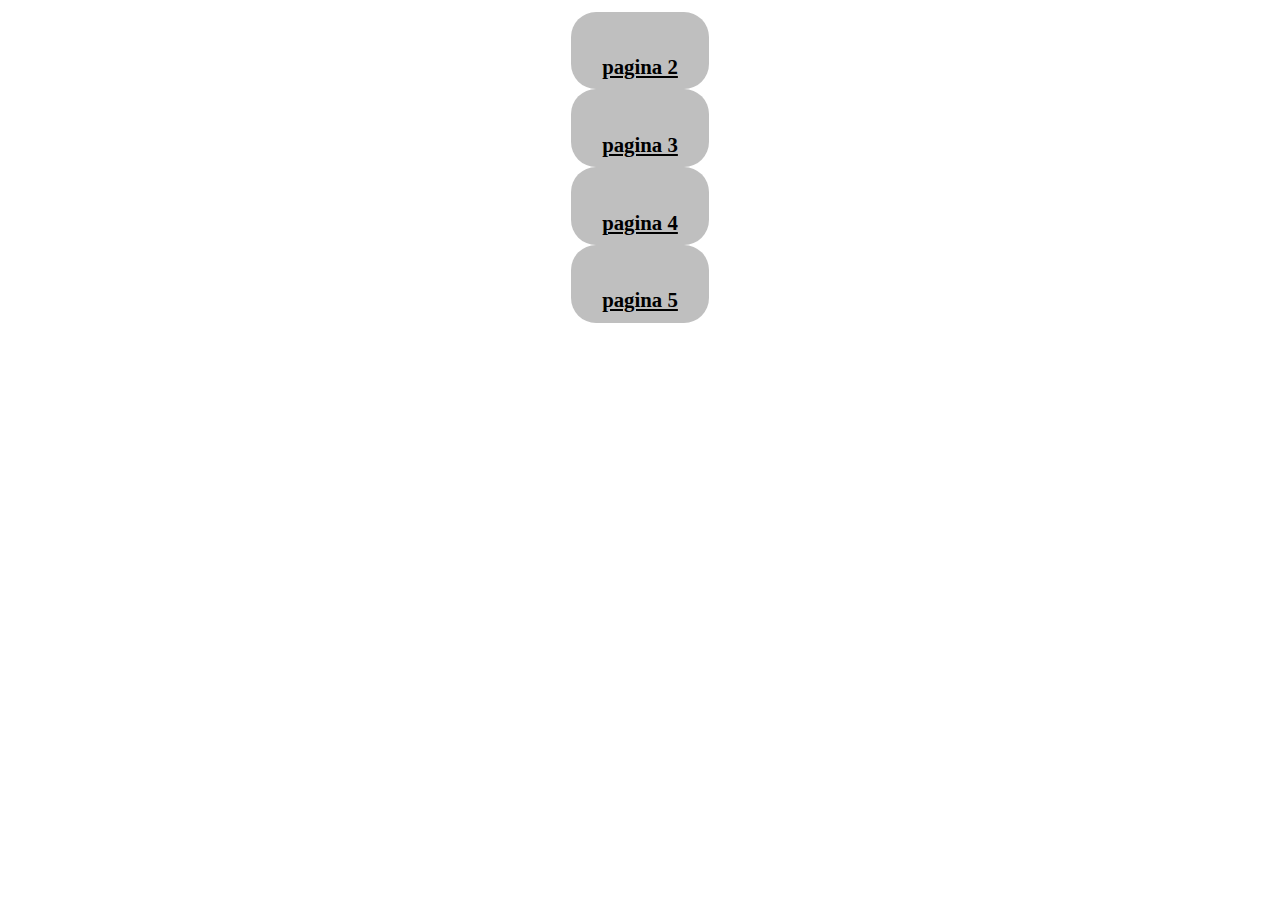
<file: projeto/index.html>
<!DOCTYPE html>
<html lang="pt-br">
<head>
    <link rel="stylesheet" href="css/estilo.css">
    <meta charset="UTF-8">
    <meta http-equiv="X-UA-Compatible" content="IE=edge">
    <meta name="viewport" content="width=device-width, initial-scale=1.0">
    <title>Document</title>
</head>
<body>
<div class="menu">
    <div class="itens_menu">

    <div class="botao">    
        <p> <a href="pagina2.html"> pagina 2 </a></p>     
    </div>

    <div class="botao">
        <p> <a href="pagina3.html"> pagina 3 </a></p>
    </div>

    <div class="botao">
    <p> <a href="pagina4.html"> pagina 4</a></p>
    </div>

    <div class="botao">
    <p> <a href="pagina5.html"> pagina 5 </a></p>
    </div>
</div>

</div>
</body>
</html>
</file>
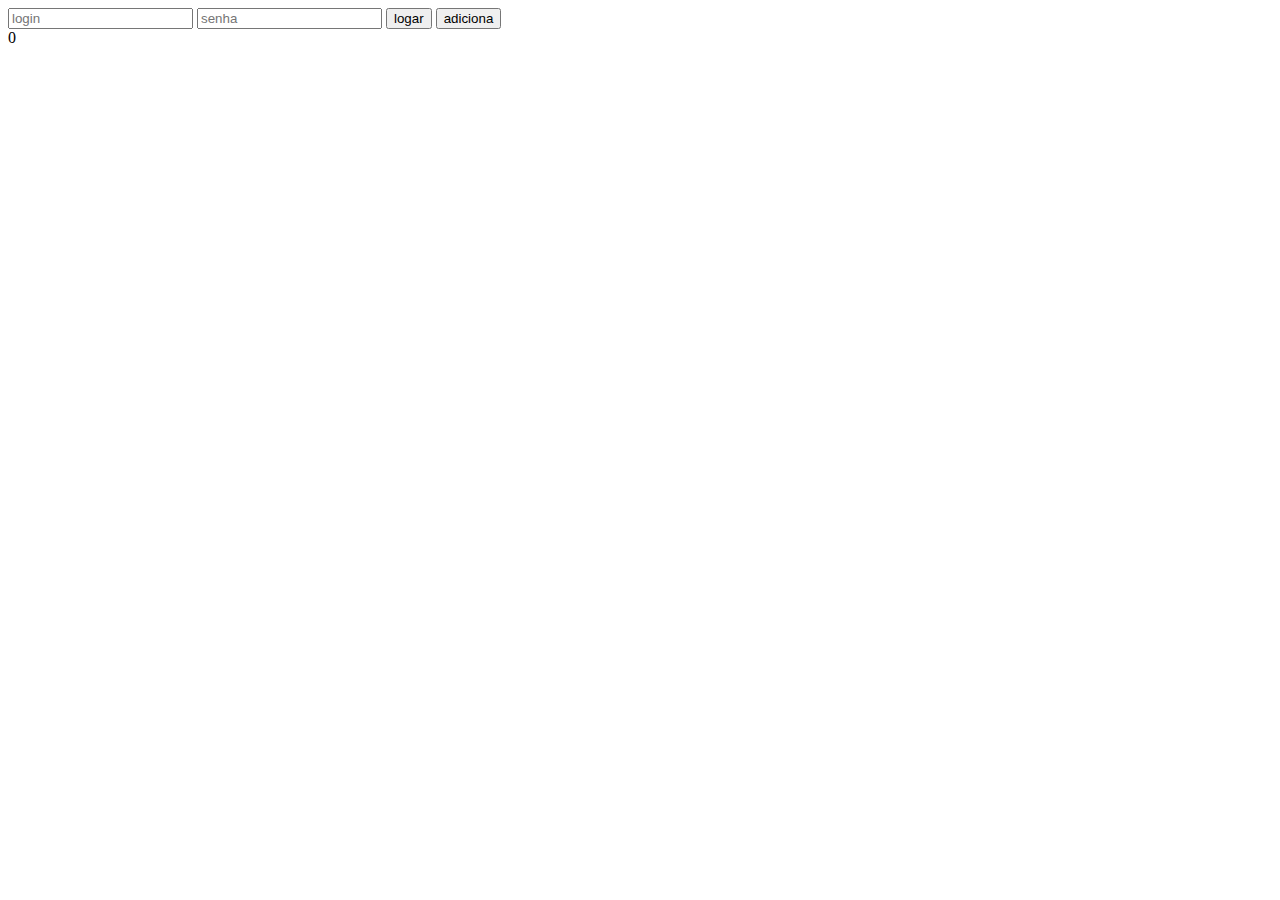
<file: BD/teste.html>
<!DOCTYPE html>
<html lang="en">
<head>
    <meta charset="UTF-8">
    <meta http-equiv="X-UA-Compatible" content="IE=edge">
    <meta name="viewport" content="width=device-width, initial-scale=1.0">
    <script src="teste.js"></script>
    <title>Document</title>
</head>
<body>
    <form >
        <input type="text" id="nome" placeholder="login">
        <input type="password" id="senha" placeholder="senha">
        <button type='submit'onclick="login()" >logar</button>
        <button type='submit'onclick="local()" >adiciona</button>
    </form>
    <div id="demo"></div>
    0
</body>
</html>
</file>
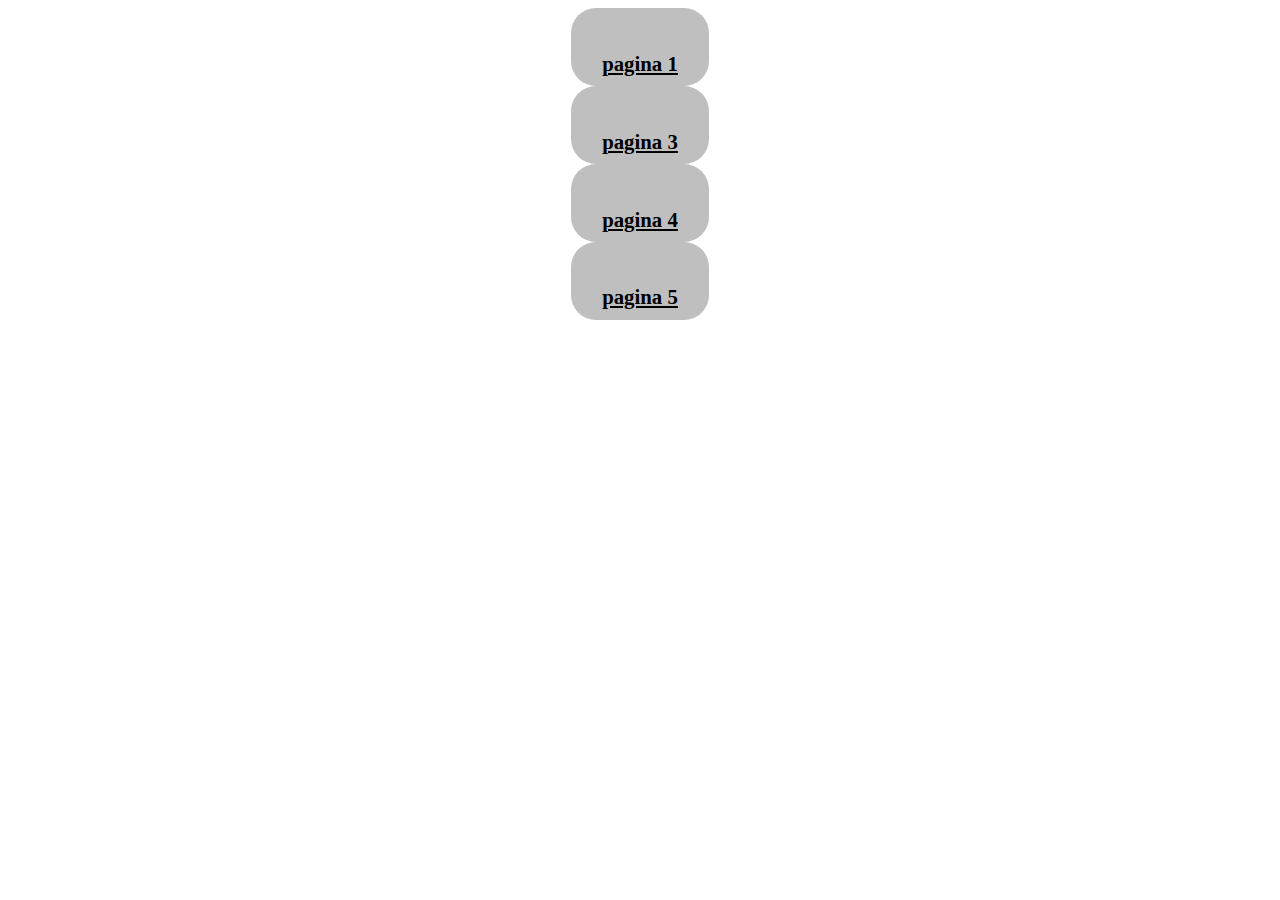
<file: projeto/pagina2.html>
<!DOCTYPE html>
<html lang="en">
<head>
    
    <link rel="stylesheet" href="css/estilo.css">
    <meta charset="UTF-8">
    <meta http-equiv="X-UA-Compatible" content="IE=edge">
    <meta name="viewport" content="width=device-width, initial-scale=1.0">
    <title>Document</title>
</head>
<body>
    <div class="botao">    
        <p> <a href="index.html"> pagina 1 </a></p>     
    </div>

    <div class="botao">
        <p> <a href="pagina3.html"> pagina 3 </a></p>
    </div>

    <div class="botao">
    <p> <a href="pagina4.html"> pagina 4 </a></p>
    </div>

    <div class="botao">
    <p> <a href="pagina5.html"> pagina 5 </a></p>
    </div>
    
</body>
</html>
</file>
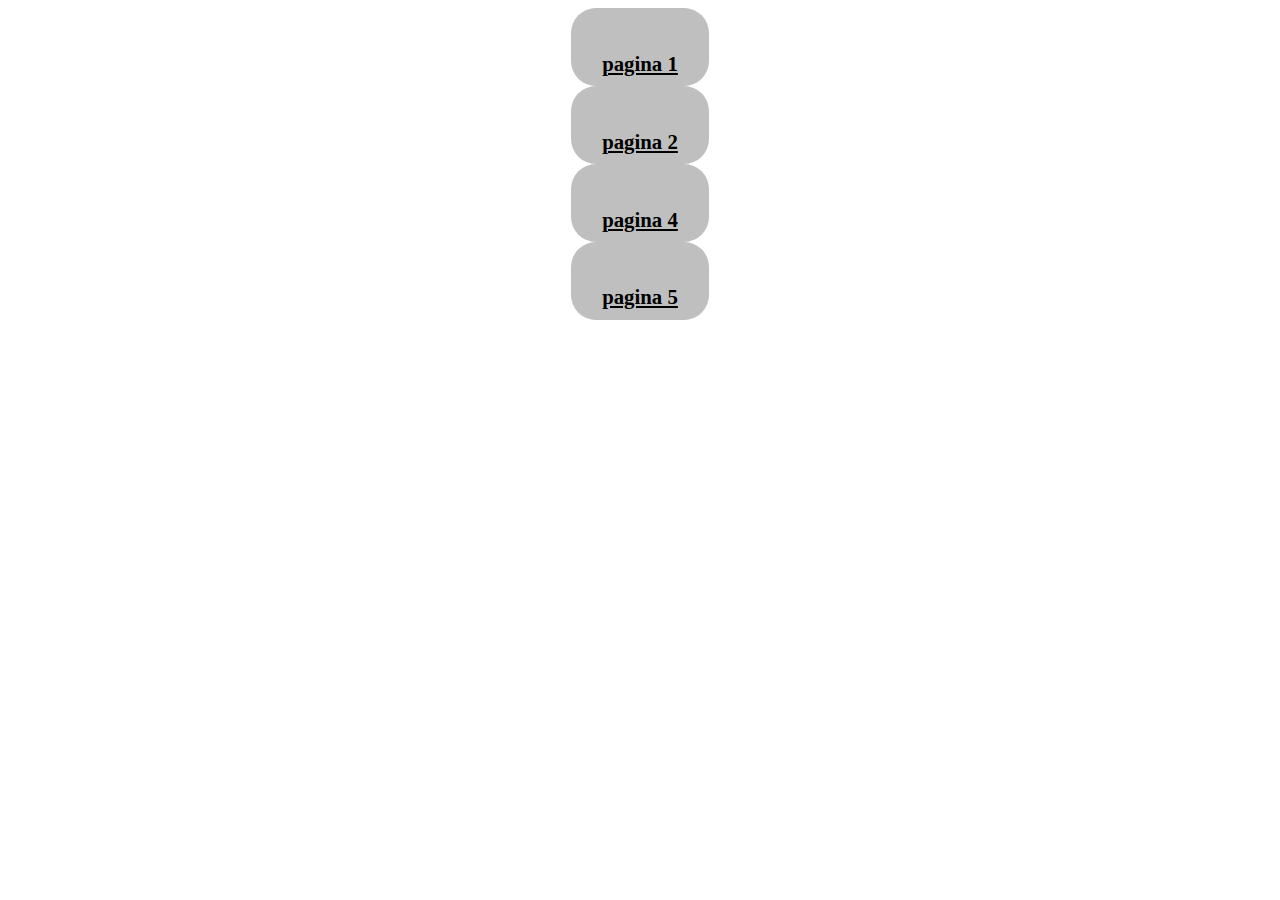
<file: projeto/pagina3.html>
<!DOCTYPE html>
<html lang="en">
<head>
    <link rel="stylesheet" href="css/estilo.css">
    <meta charset="UTF-8">
    <meta http-equiv="X-UA-Compatible" content="IE=edge">
    <meta name="viewport" content="width=device-width, initial-scale=1.0">
    <title>Document</title>
</head>
<body>
    <div class="botao">    
        <p> <a href="index.html"> pagina 1 </a></p>     
    </div>

    <div class="botao">
        <p> <a href="pagina2.html"> pagina 2 </a></p>
    </div>

    <div class="botao">
    <p> <a href="pagina4.html"> pagina 4 </a></p>
    </div>

    <div class="botao">
    <p> <a href="pagina5.html"> pagina 5 </a></p>
    </div>
</body>
</html>
</file>
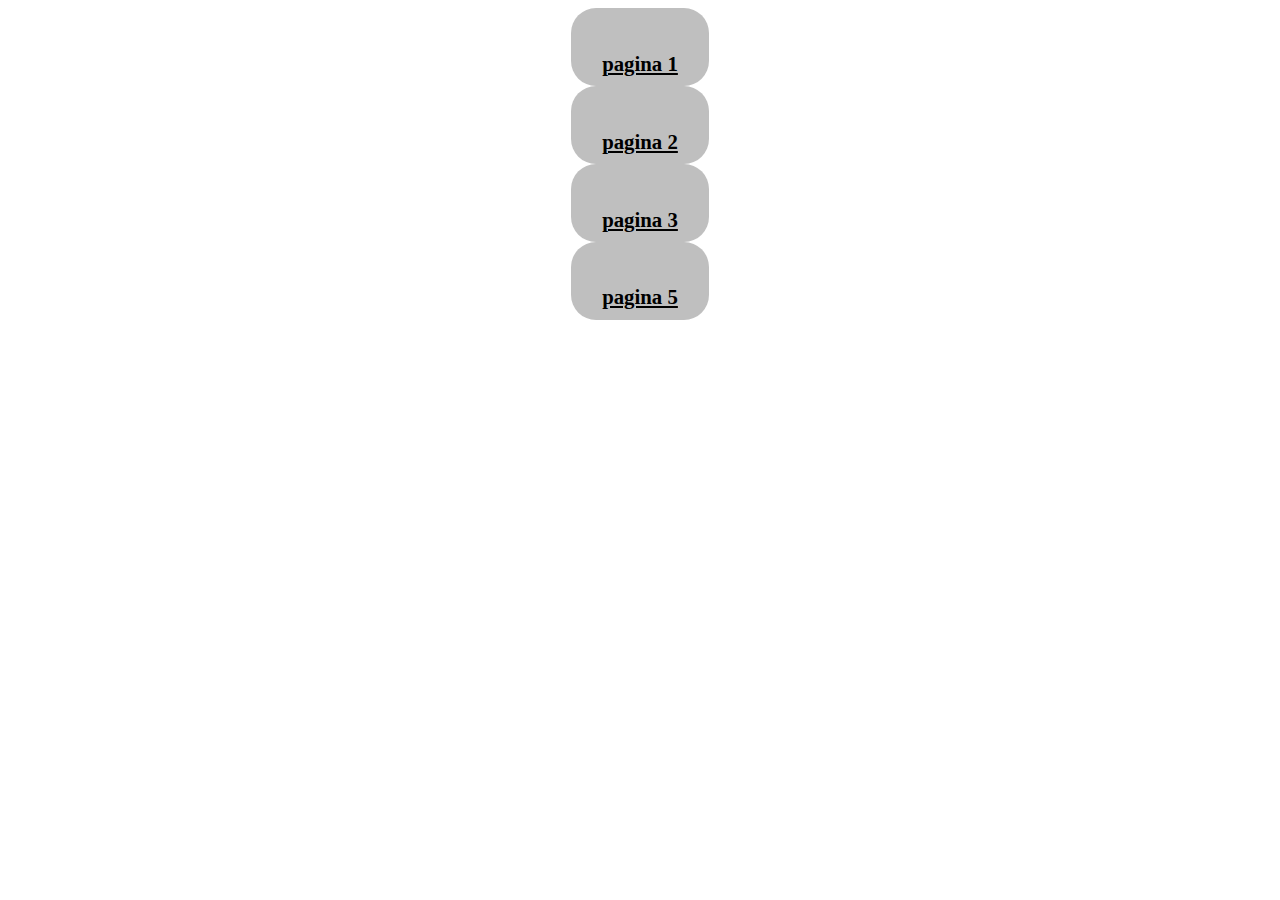
<file: projeto/pagina4.html>
<!DOCTYPE html>
<html lang="en">
<head>
    <link rel="stylesheet" href="css/estilo.css">
    <meta charset="UTF-8">
    <meta http-equiv="X-UA-Compatible" content="IE=edge">
    <meta name="viewport" content="width=device-width, initial-scale=1.0">
    <title>Document</title>
</head>
<body>
    <div class="botao">    
        <p> <a href="index.html"> pagina 1 </a></p>     
    </div>

    <div class="botao">
        <p> <a href="pagina2.html"> pagina 2 </a></p>
    </div>

    <div class="botao">
    <p> <a href="pagina3.html"> pagina 3 </a></p>
    </div>

    <div class="botao">
    <p> <a href="pagina5.html"> pagina 5 </a></p>
    </div>
    
</body>
</html>
</file>
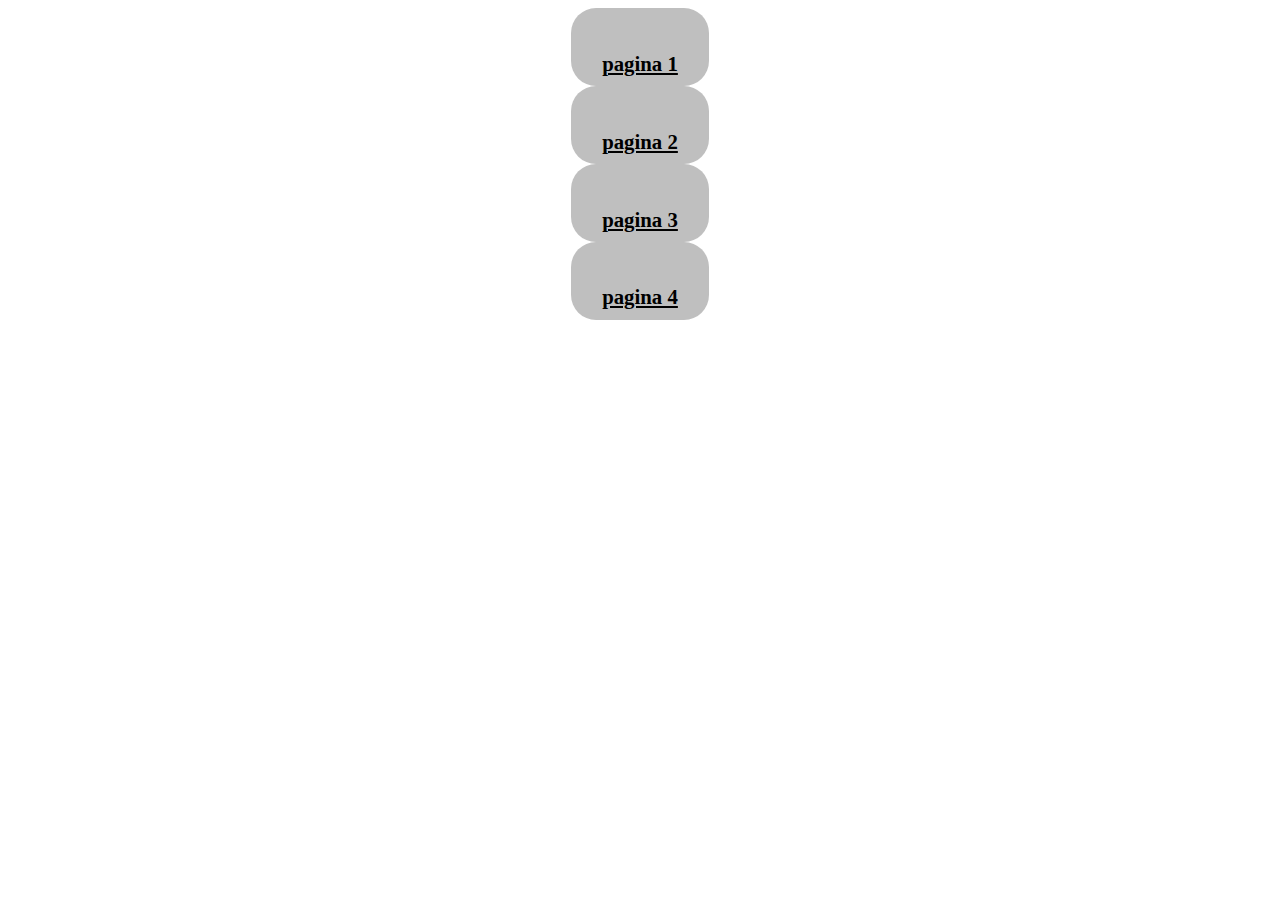
<file: projeto/pagina5.html>
<!DOCTYPE html>
<html lang="en">
<head>
    <link rel="stylesheet" href="css/estilo.css">
    <meta charset="UTF-8">
    <meta http-equiv="X-UA-Compatible" content="IE=edge">
    <meta name="viewport" content="width=device-width, initial-scale=1.0">
    <title>Document</title>
</head>
<body>
    <div class="botao">    
        <p> <a href="index.html"> pagina 1 </a></p>     
    </div>

    <div class="botao">
        <p> <a href="pagina2.html"> pagina 2 </a></p>
    </div>

    <div class="botao">
    <p> <a href="pagina3.html"> pagina 3 </a></p>
    </div>

    <div class="botao">
    <p> <a href="pagina4.html"> pagina 4 </a></p>
    </div>
    
    
</body>
</html>
</file>
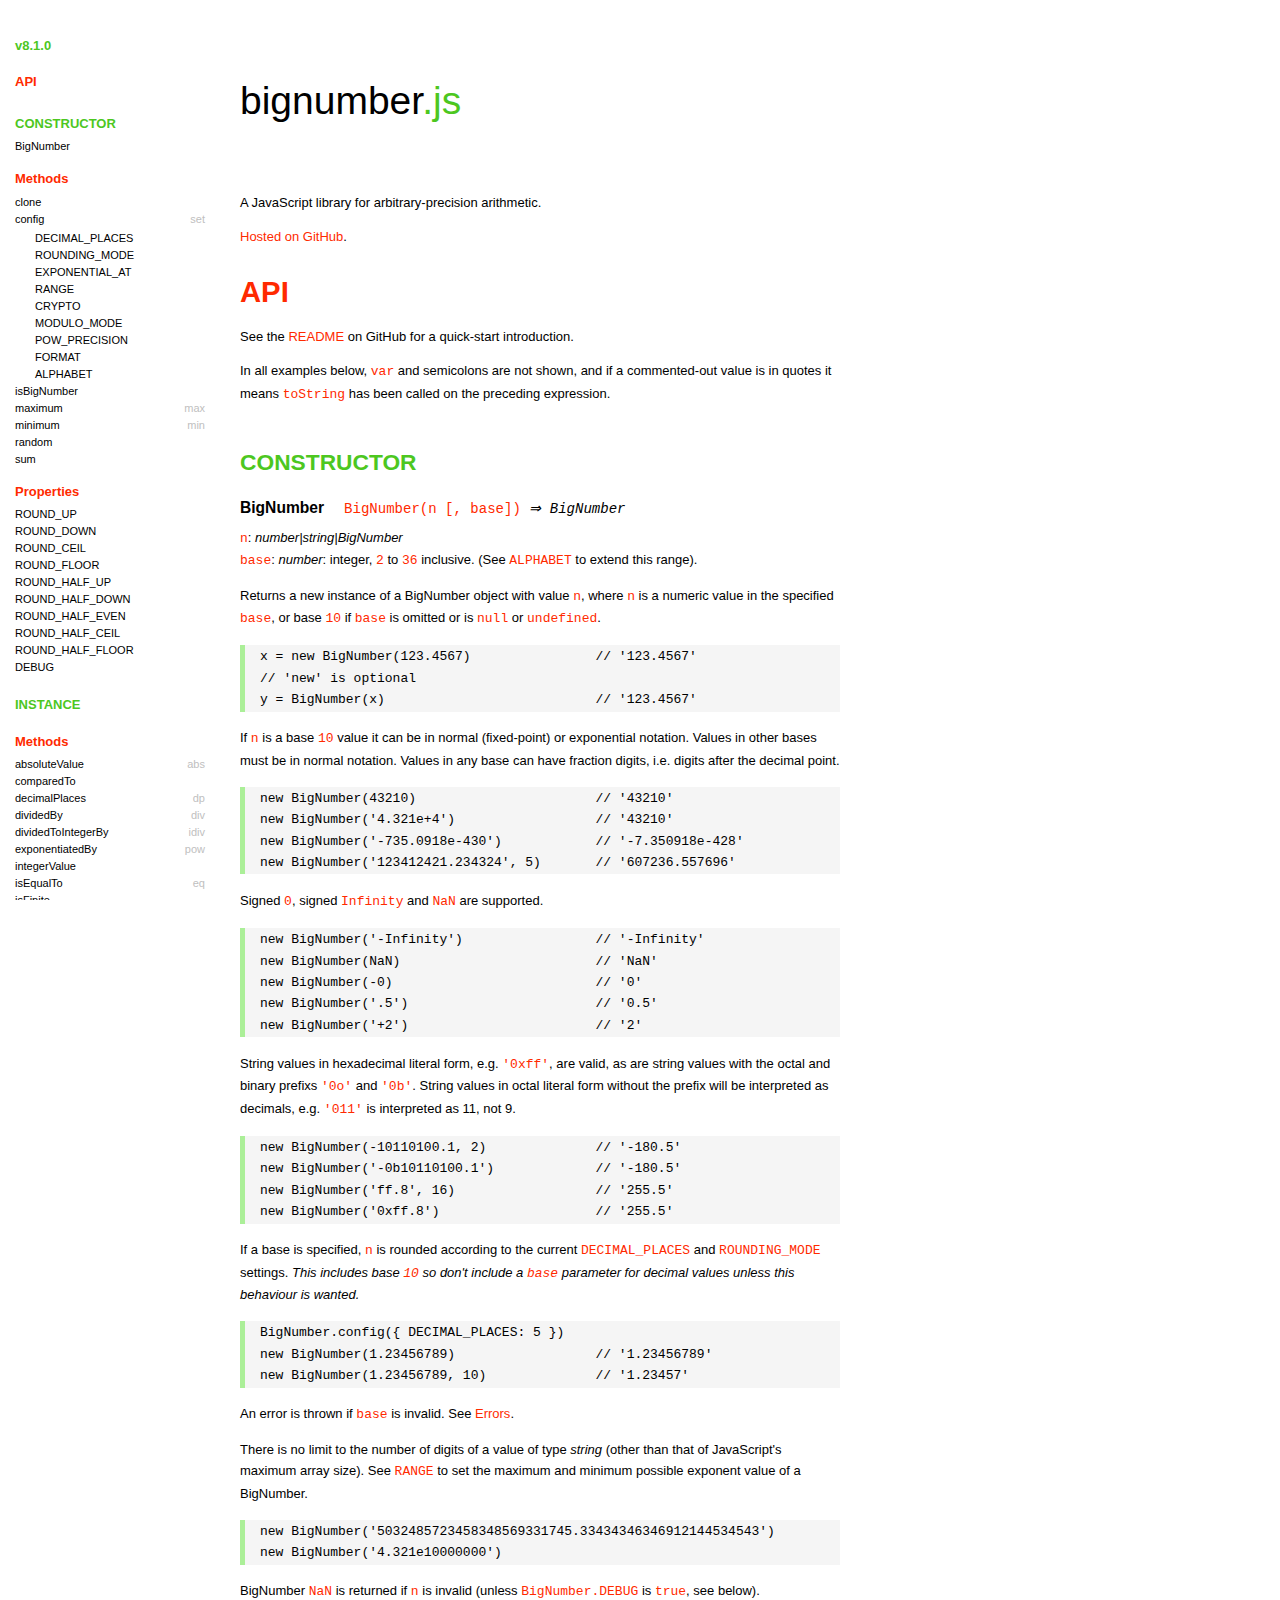
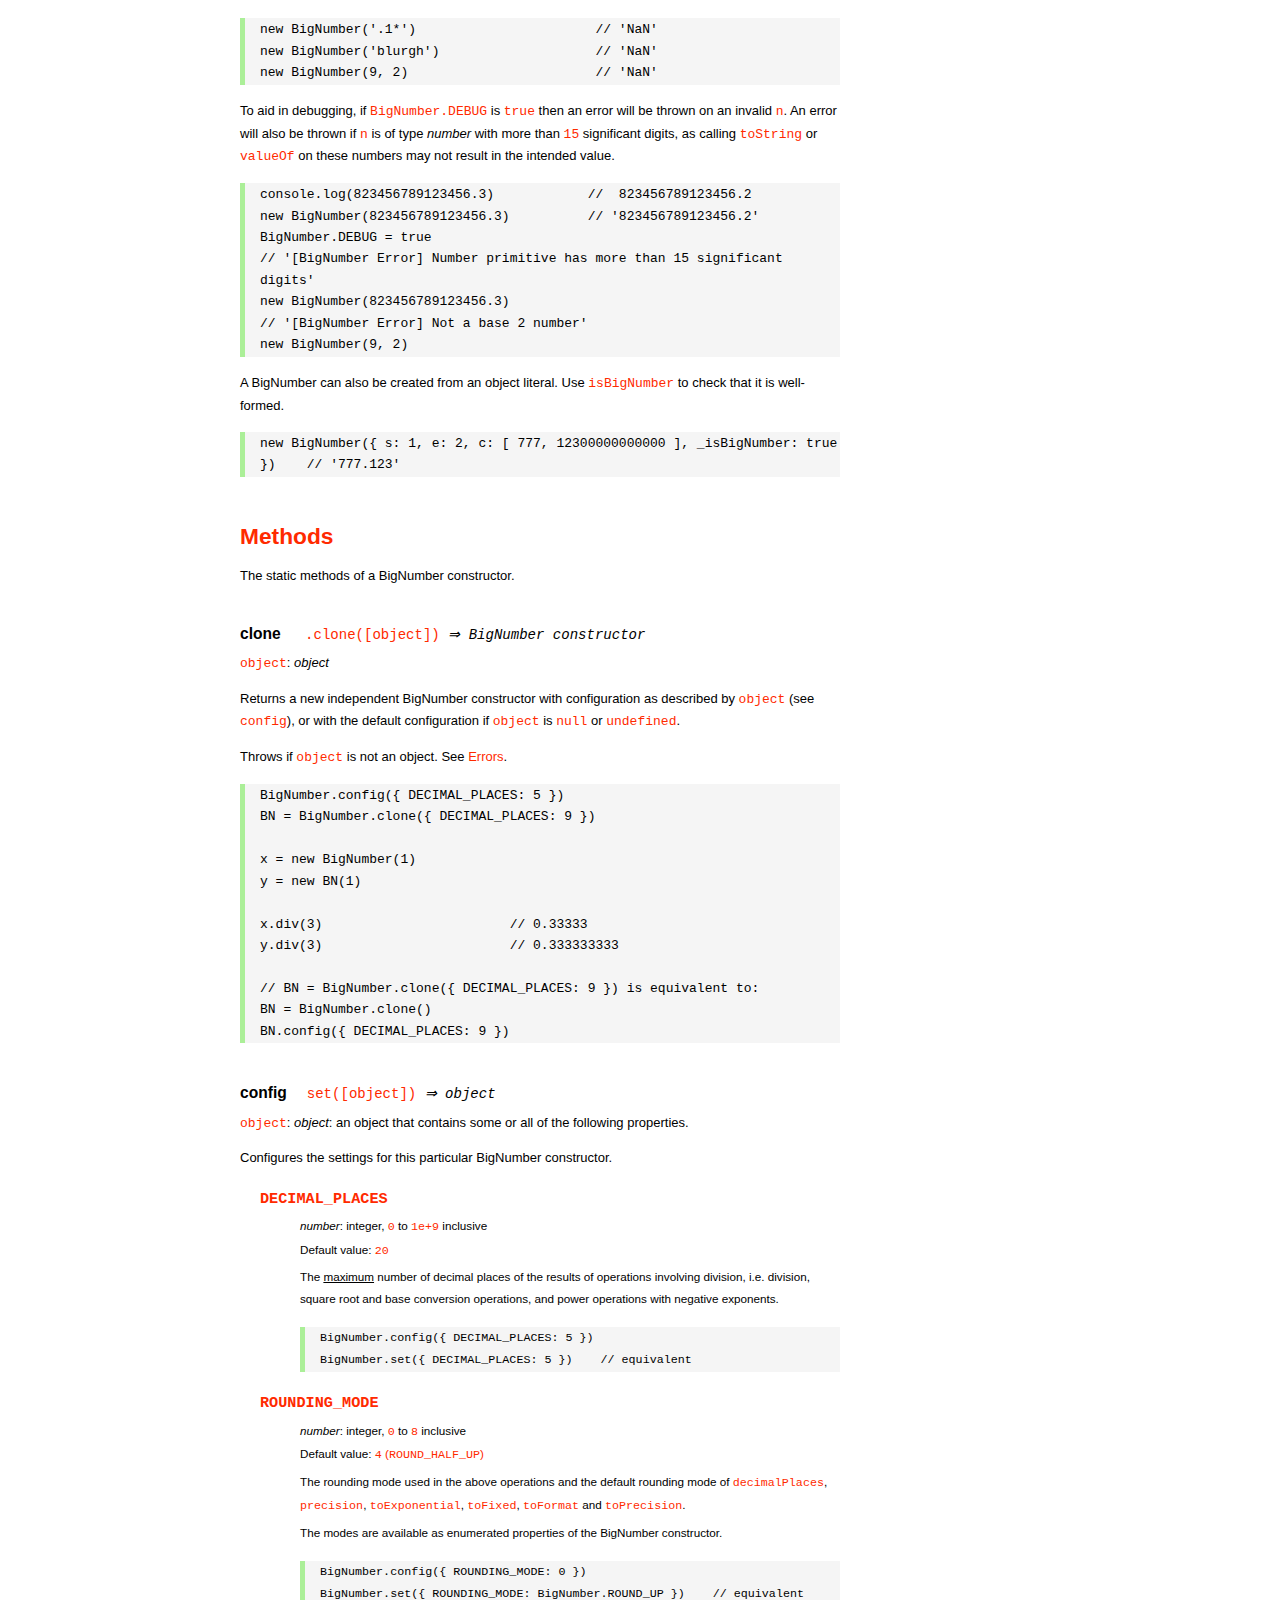
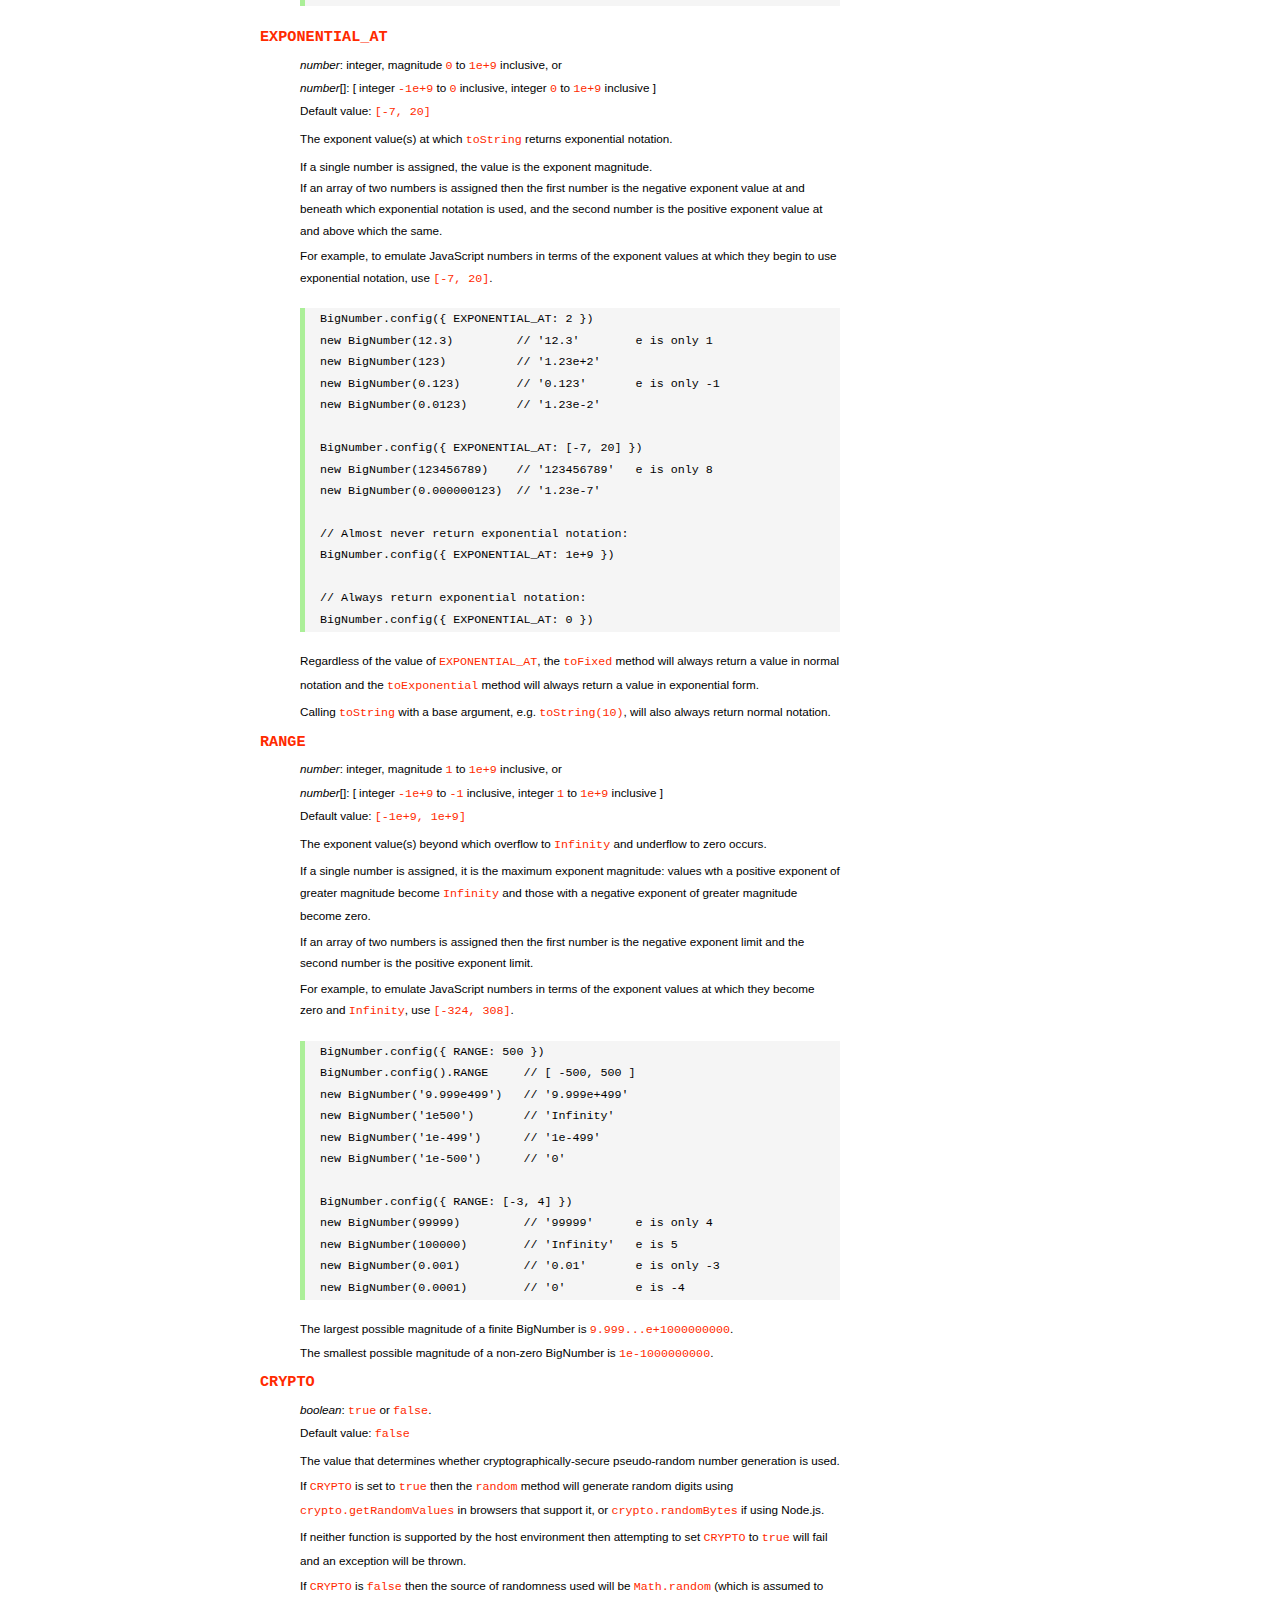
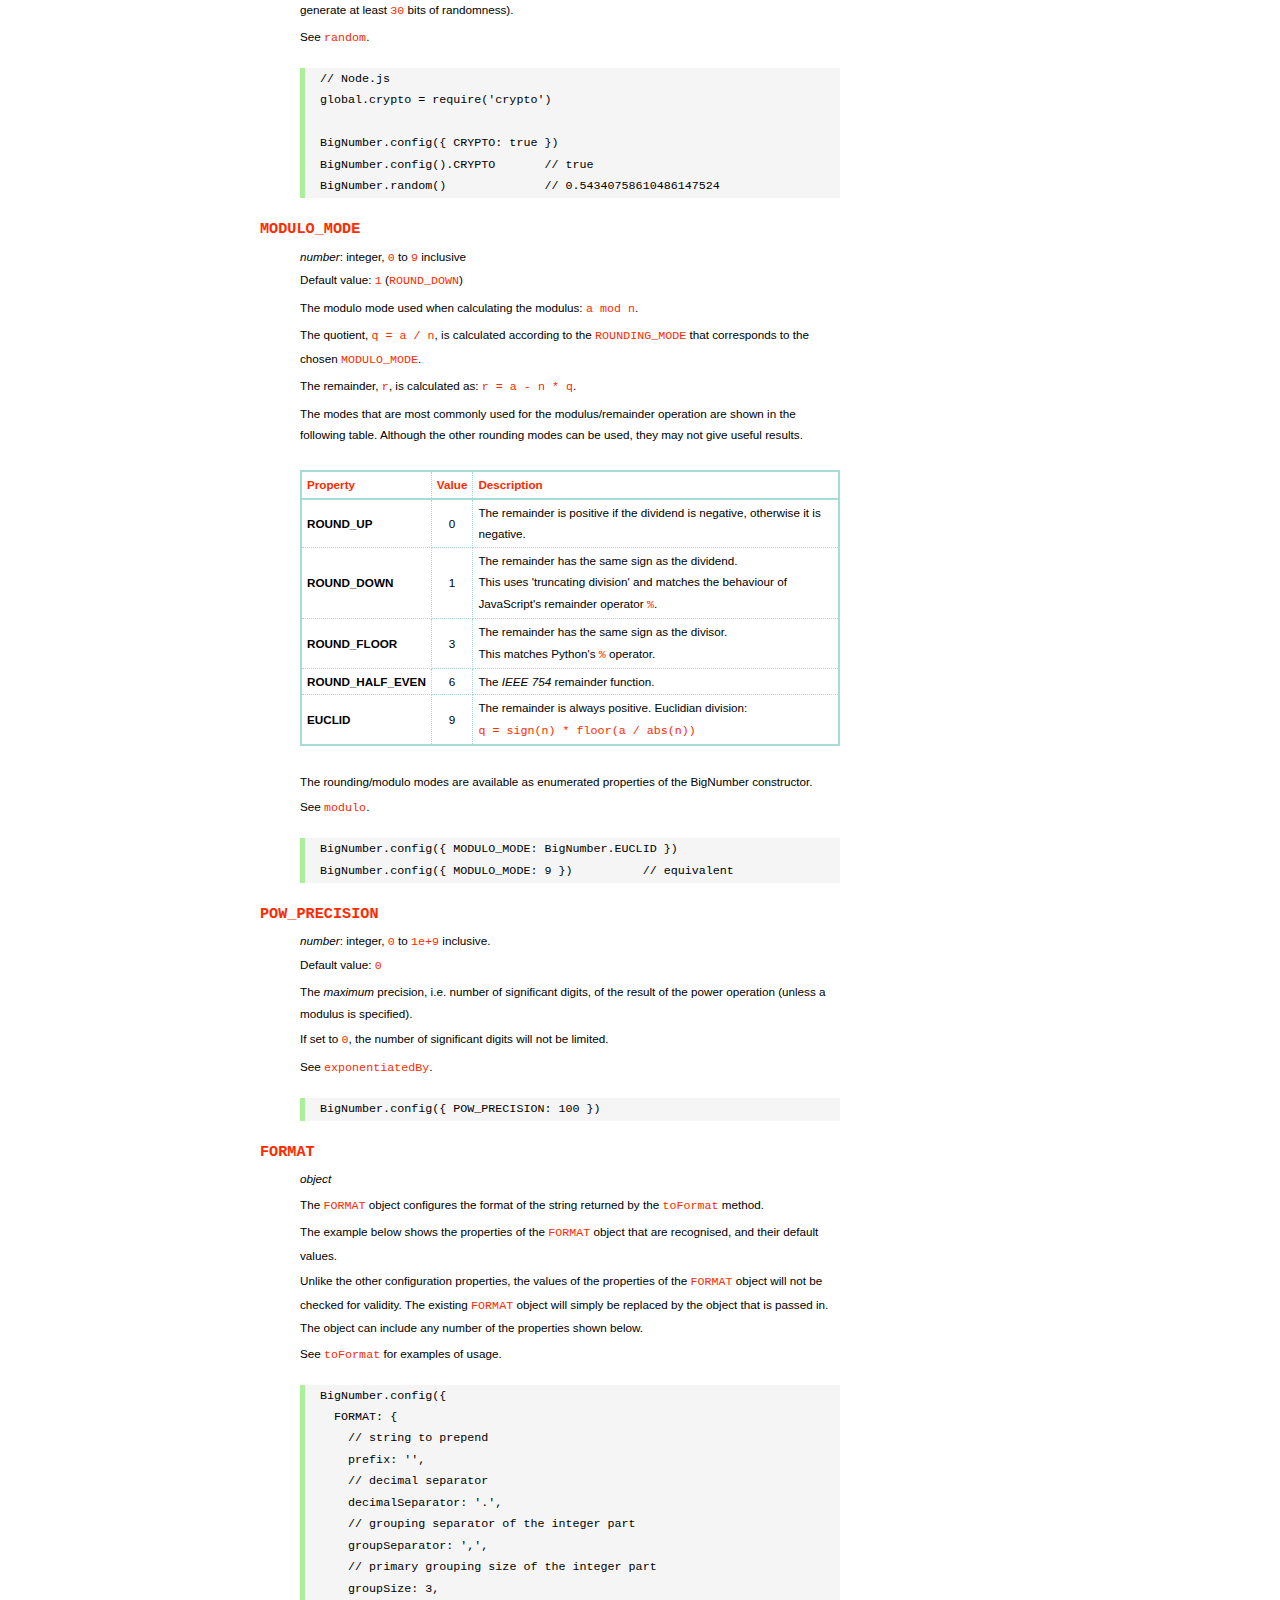
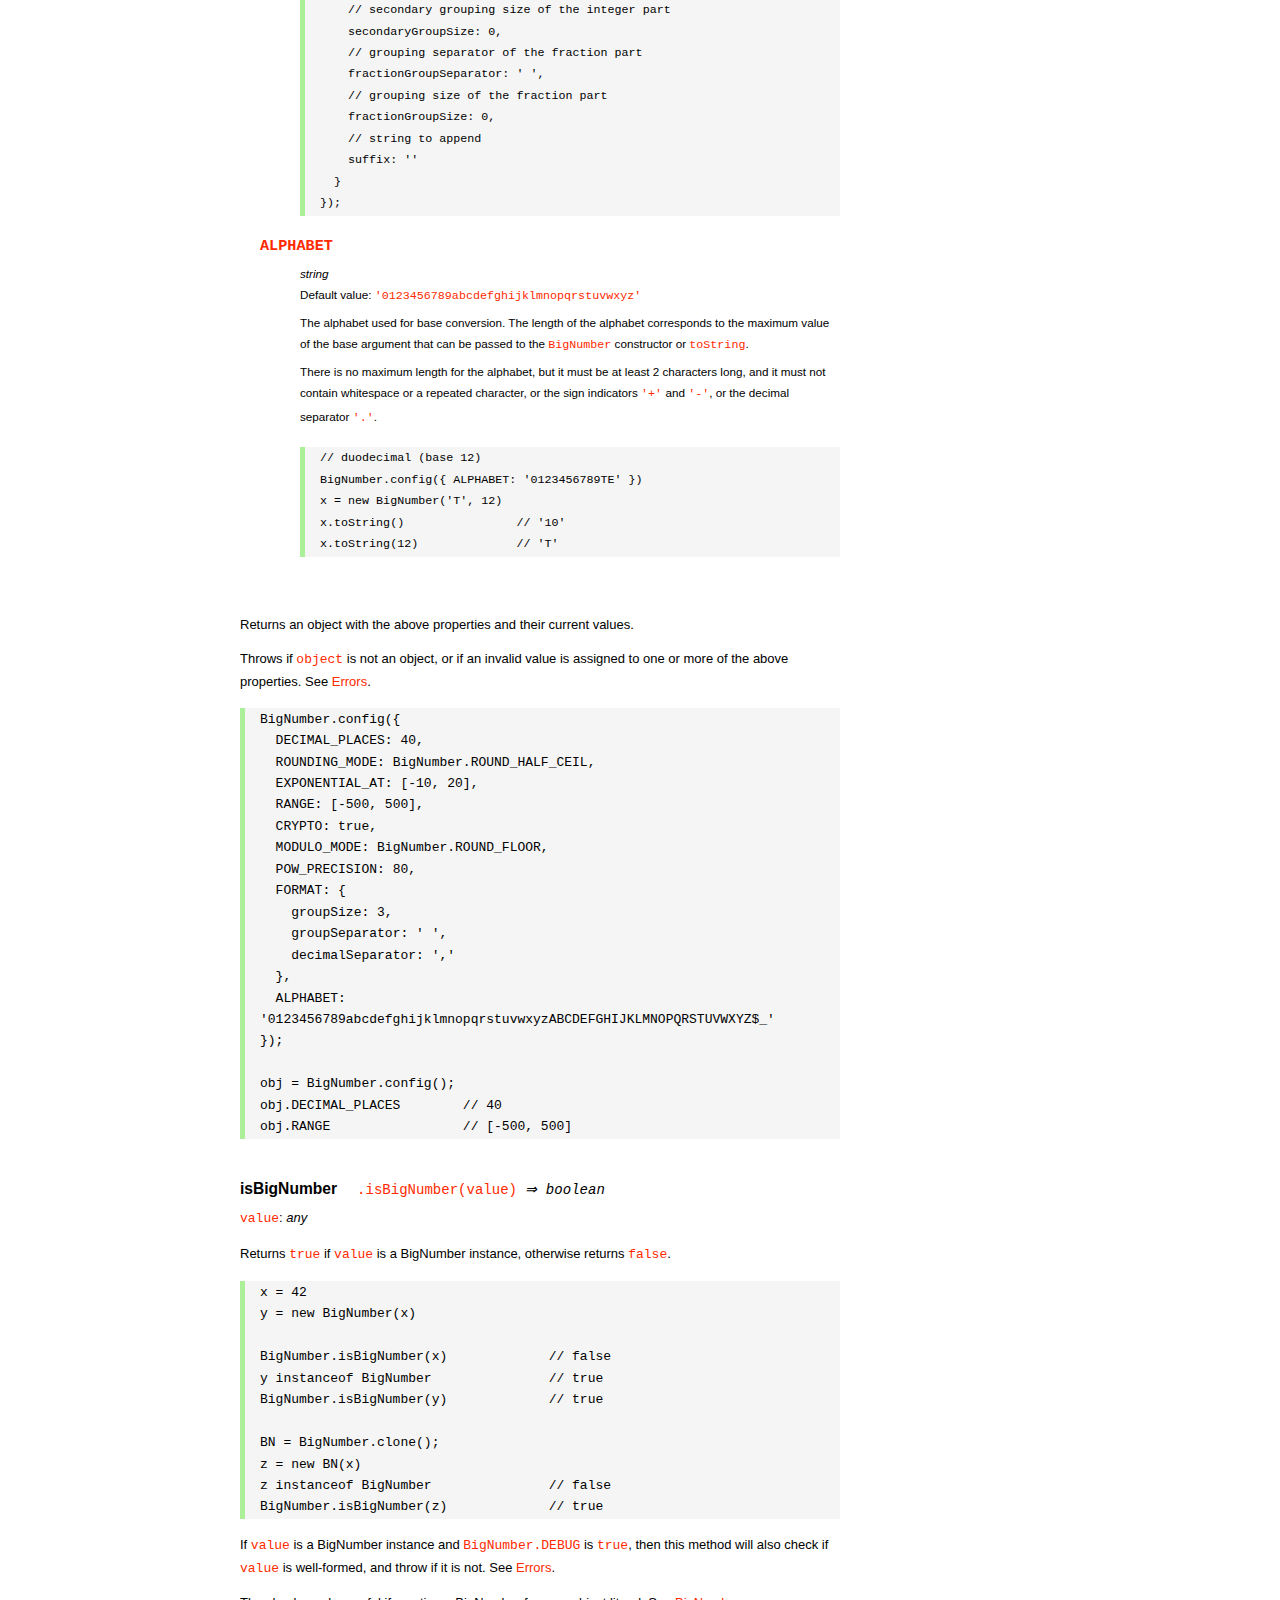
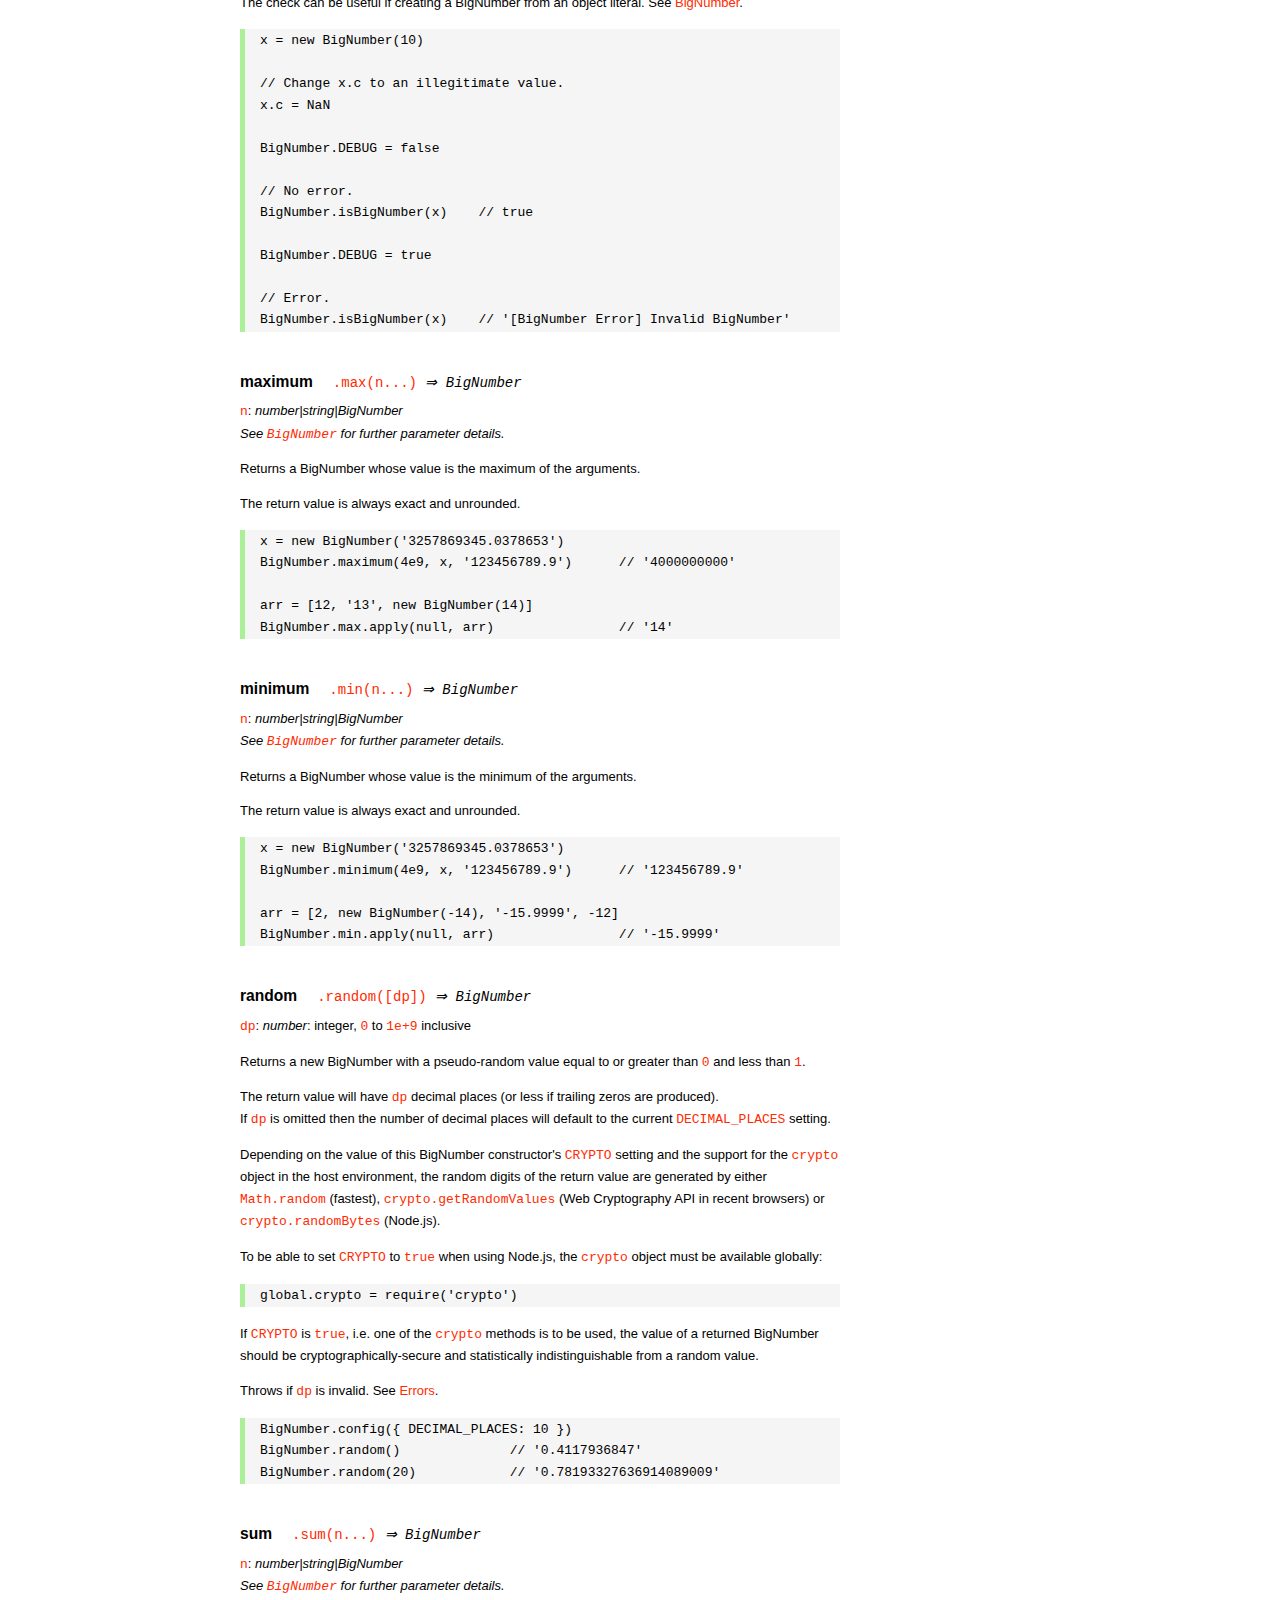
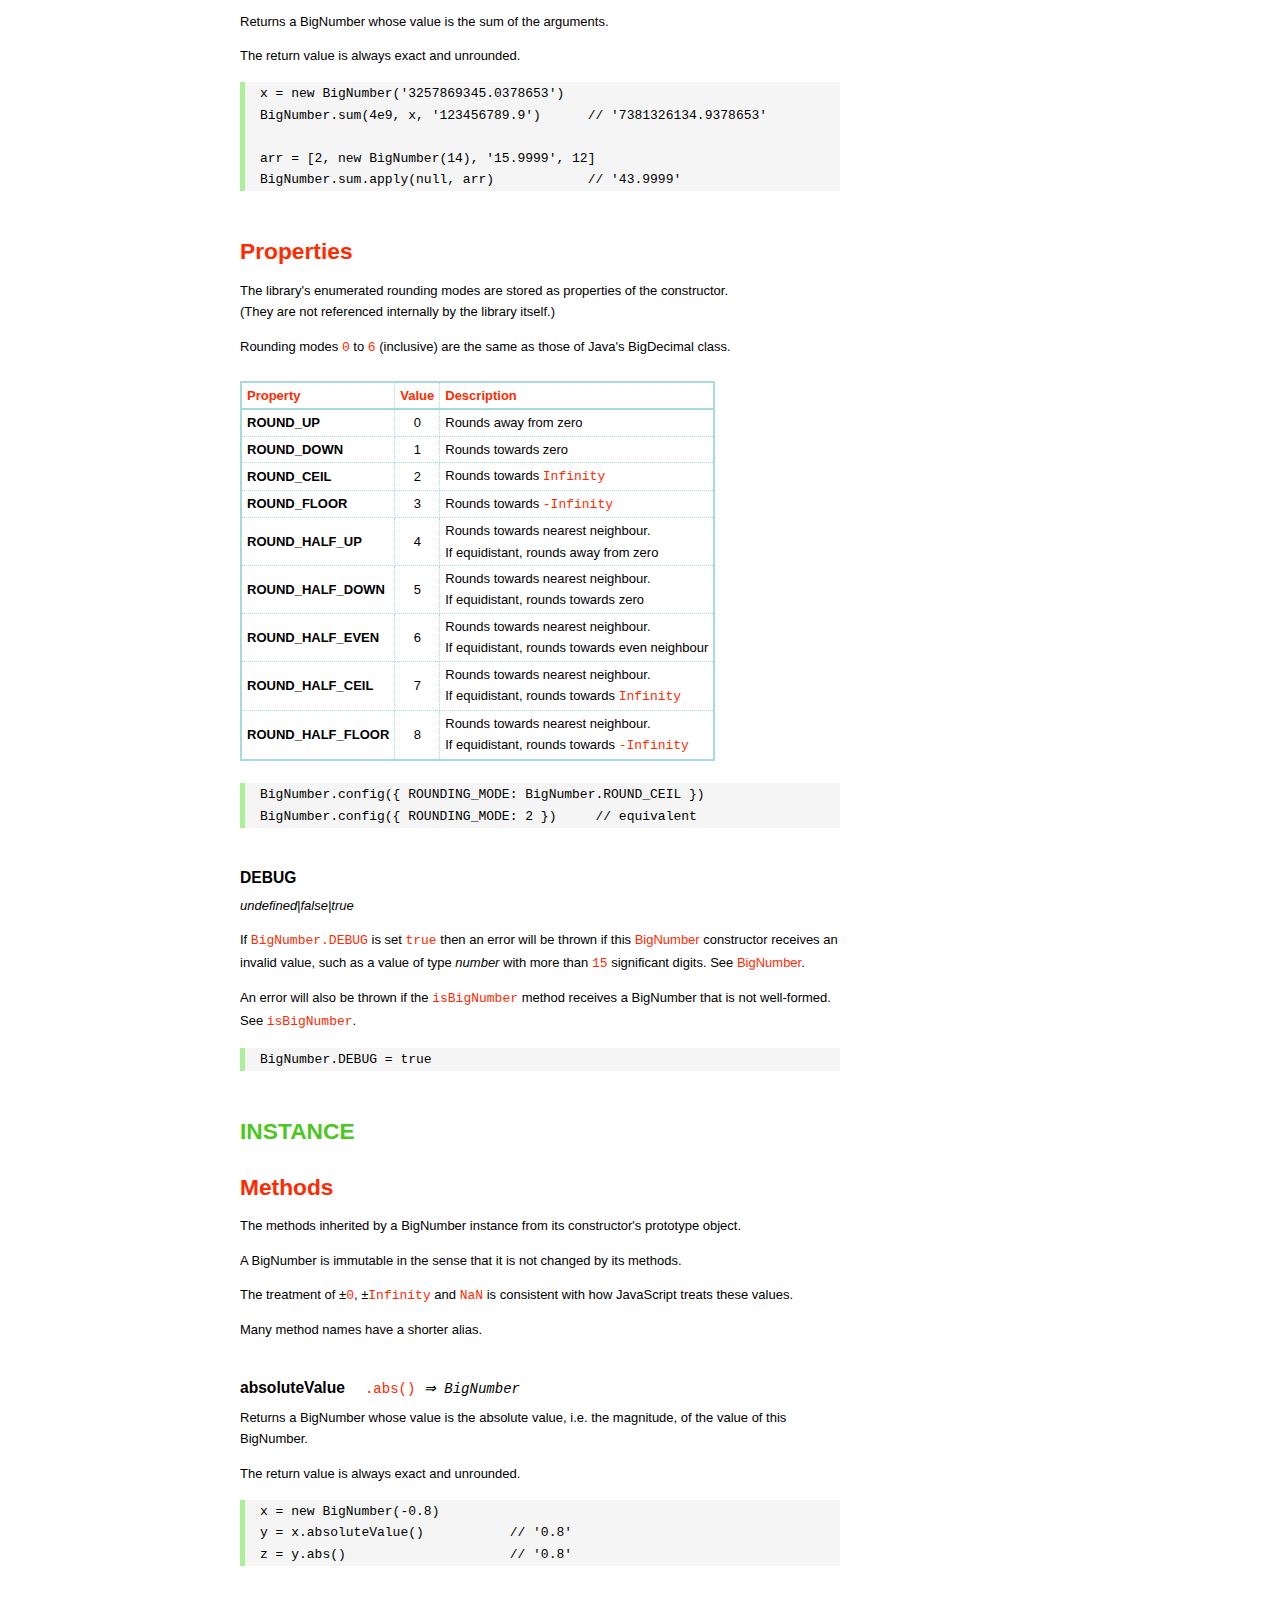
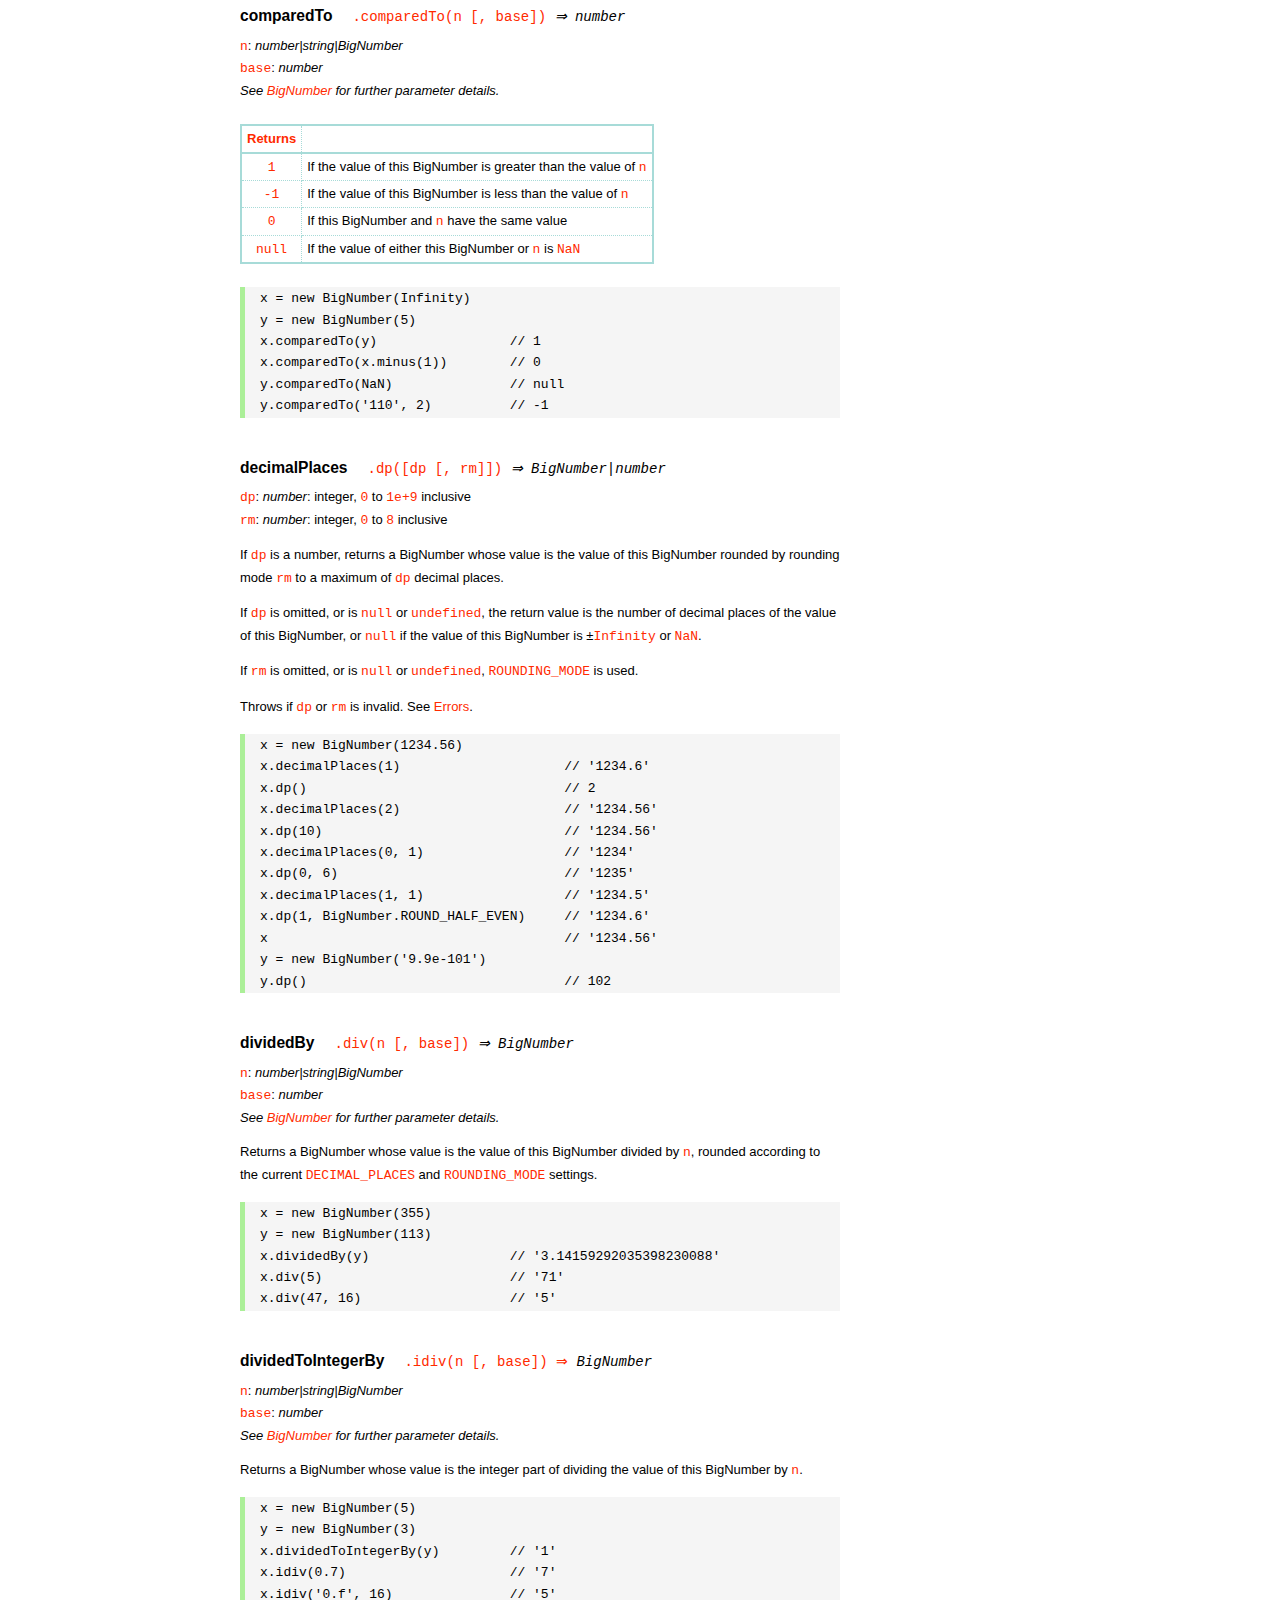
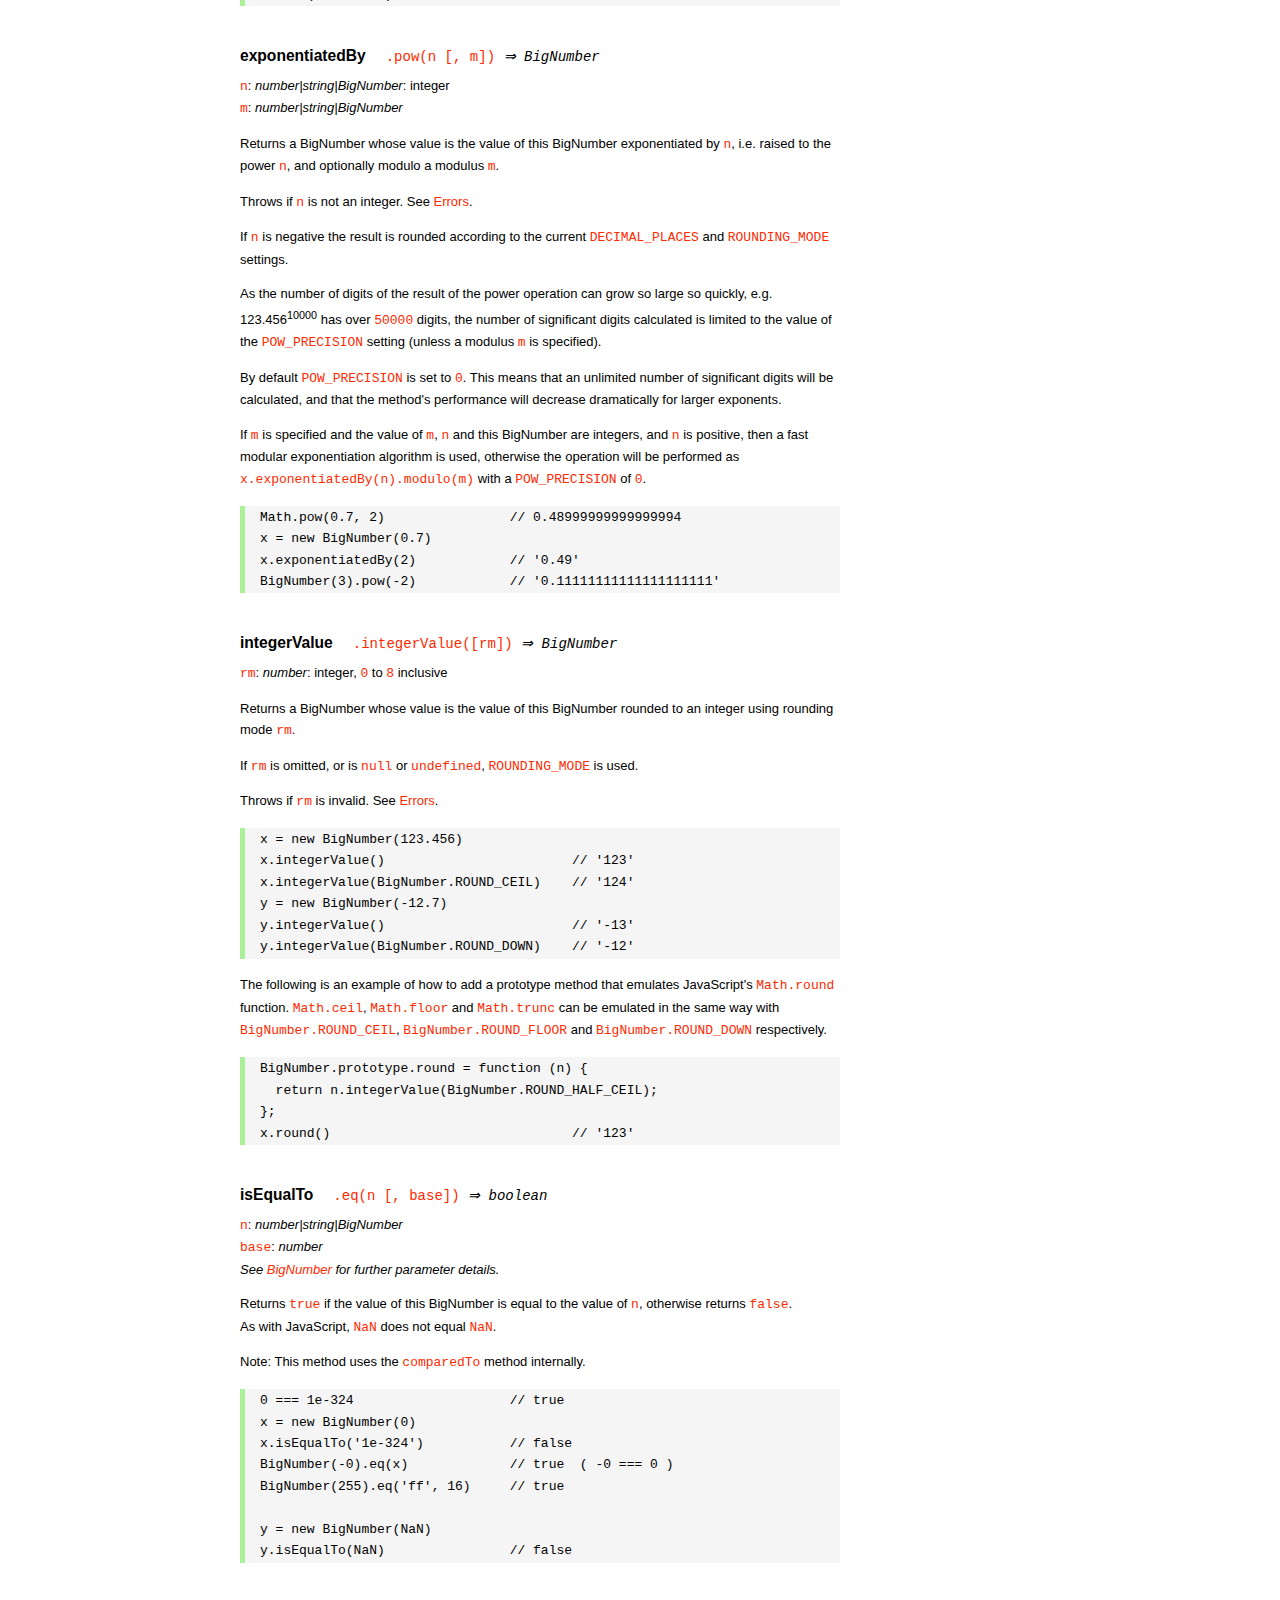
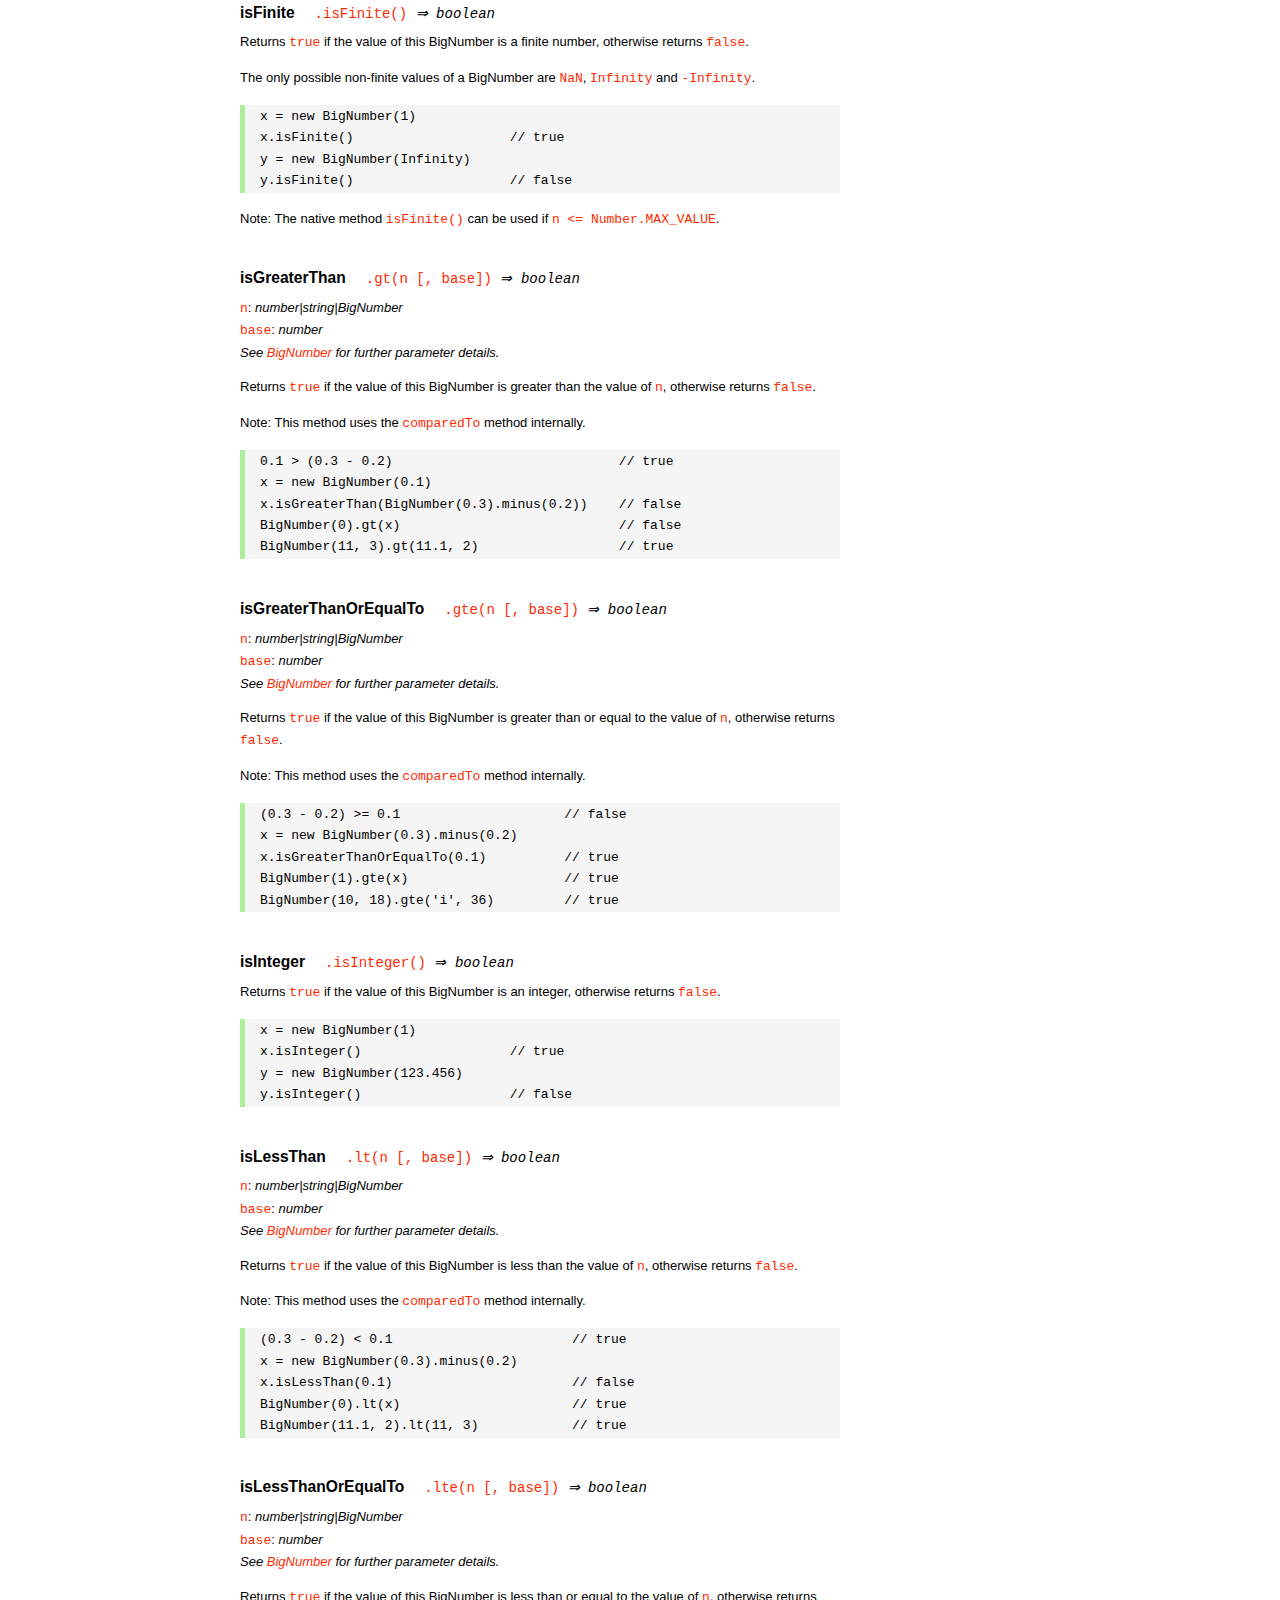
<file: bignumber.js/doc/API.html>
<!DOCTYPE HTML>
<html>
<head>
<meta charset="utf-8">
<meta http-equiv="X-UA-Compatible" content="IE=edge">
<meta name="Author" content="M Mclaughlin">
<title>bignumber.js API</title>
<style>
html{font-size:100%}
body{background:#fff;font-family:"Helvetica Neue",Helvetica,Arial,sans-serif;font-size:13px;
  line-height:1.65em;min-height:100%;margin:0}
body,i{color:#000}
.nav{background:#fff;position:fixed;top:0;bottom:0;left:0;width:200px;overflow-y:auto;
  padding:15px 0 30px 15px}
div.container{width:600px;margin:50px 0 50px 240px}
p{margin:0 0 1em;width:600px}
pre,ul{margin:1em 0}
h1,h2,h3,h4,h5{margin:0;padding:1.5em 0 0}
h1,h2{padding:.75em 0}
h1{font:400 3em Verdana,sans-serif;color:#000;margin-bottom:1em}
h2{font-size:2.25em;color:#ff2a00}
h3{font-size:1.75em;color:#4dc71f}
h4{font-size:1.75em;color:#ff2a00;padding-bottom:.75em}
h5{font-size:1.2em;margin-bottom:.4em}
h6{font-size:1.1em;margin-bottom:0.8em;padding:0.5em 0}
dd{padding-top:.35em}
dt{padding-top:.5em}
b{font-weight:700}
dt b{font-size:1.3em}
a,a:visited{color:#ff2a00;text-decoration:none}
a:active,a:hover{outline:0;text-decoration:underline}
.nav a,.nav b,.nav a:visited{display:block;color:#ff2a00;font-weight:700; margin-top:15px}
.nav b{color:#4dc71f;margin-top:20px;cursor:default;width:auto}
ul{list-style-type:none;padding:0 0 0 20px}
.nav ul{line-height:14px;padding-left:0;margin:5px 0 0}
.nav ul a,.nav ul a:visited,span{display:inline;color:#000;font-family:Verdana,Geneva,sans-serif;
  font-size:11px;font-weight:400;margin:0}
.inset,ul.inset{margin-left:20px}
.inset{font-size:.9em}
.nav li{width:auto;margin:0 0 3px}
.alias{font-style:italic;margin-left:20px}
table{border-collapse:collapse;border-spacing:0;border:2px solid #a7dbd8;margin:1.75em 0;padding:0}
td,th{text-align:left;margin:0;padding:2px 5px;border:1px dotted #a7dbd8}
th{border-top:2px solid #a7dbd8;border-bottom:2px solid #a7dbd8;color:#ff2a00}
code,pre{font-family:Consolas, monaco, monospace;font-weight:400}
pre{background:#f5f5f5;white-space:pre-wrap;word-wrap:break-word;border-left:5px solid #abef98;
  padding:1px 0 1px 15px;margin:1.2em 0}
code,.nav-title{color:#ff2a00}
.end{margin-bottom:25px}
.centre{text-align:center}
.error-table{font-size:13px;width:100%}
#faq{margin:3em 0 0}
li span{float:right;margin-right:10px;color:#c0c0c0}
#js{font:inherit;color:#4dc71f}
</style>
</head>
<body>

  <div class="nav">

    <b>v8.1.0</b>

	<a class='nav-title' href="#">API</a>

    <b> CONSTRUCTOR </b>
    <ul>
      <li><a href="#bignumber">BigNumber</a></li>
    </ul>

    <a href="#methods">Methods</a>
    <ul>
      <li><a href="#clone">clone</a></li>
      <li><a href="#config" >config</a><span>set</span></li>
      <li>
        <ul class="inset">
          <li><a href="#decimal-places">DECIMAL_PLACES</a></li>
          <li><a href="#rounding-mode" >ROUNDING_MODE</a></li>
          <li><a href="#exponential-at">EXPONENTIAL_AT</a></li>
          <li><a href="#range"         >RANGE</a></li>
          <li><a href="#crypto"        >CRYPTO</a></li>
          <li><a href="#modulo-mode"   >MODULO_MODE</a></li>
          <li><a href="#pow-precision" >POW_PRECISION</a></li>
          <li><a href="#format"        >FORMAT</a></li>
          <li><a href="#alphabet"      >ALPHABET</a></li>
        </ul>
      </li>
      <li><a href="#isBigNumber">isBigNumber</a></li>
      <li><a href="#max"        >maximum</a><span>max</span></li>
      <li><a href="#min"        >minimum</a><span>min</span></li>
      <li><a href="#random"     >random</a></li>
      <li><a href="#sum"        >sum</a></li>
    </ul>

    <a href="#constructor-properties">Properties</a>
    <ul>
      <li><a href="#round-up"        >ROUND_UP</a></li>
      <li><a href="#round-down"      >ROUND_DOWN</a></li>
      <li><a href="#round-ceil"      >ROUND_CEIL</a></li>
      <li><a href="#round-floor"     >ROUND_FLOOR</a></li>
      <li><a href="#round-half-up"   >ROUND_HALF_UP</a></li>
      <li><a href="#round-half-down" >ROUND_HALF_DOWN</a></li>
      <li><a href="#round-half-even" >ROUND_HALF_EVEN</a></li>
      <li><a href="#round-half-ceil" >ROUND_HALF_CEIL</a></li>
      <li><a href="#round-half-floor">ROUND_HALF_FLOOR</a></li>
      <li><a href="#debug"           >DEBUG</a></li>
    </ul>

    <b> INSTANCE </b>

    <a href="#prototype-methods">Methods</a>
    <ul>
      <li><a href="#abs"    >absoluteValue         </a><span>abs</span>  </li>
      <li><a href="#cmp"    >comparedTo            </a>                  </li>
      <li><a href="#dp"     >decimalPlaces         </a><span>dp</span>   </li>
      <li><a href="#div"    >dividedBy             </a><span>div</span>  </li>
      <li><a href="#divInt" >dividedToIntegerBy    </a><span>idiv</span> </li>
      <li><a href="#pow"    >exponentiatedBy       </a><span>pow</span>  </li>
      <li><a href="#int"    >integerValue          </a>                  </li>
      <li><a href="#eq"     >isEqualTo             </a><span>eq</span>   </li>
      <li><a href="#isF"    >isFinite              </a>                  </li>
      <li><a href="#gt"     >isGreaterThan         </a><span>gt</span>   </li>
      <li><a href="#gte"    >isGreaterThanOrEqualTo</a><span>gte</span>  </li>
      <li><a href="#isInt"  >isInteger             </a>                  </li>
      <li><a href="#lt"     >isLessThan            </a><span>lt</span>   </li>
      <li><a href="#lte"    >isLessThanOrEqualTo   </a><span>lte</span>  </li>
      <li><a href="#isNaN"  >isNaN                 </a>                  </li>
      <li><a href="#isNeg"  >isNegative            </a>                  </li>
      <li><a href="#isPos"  >isPositive            </a>                  </li>
      <li><a href="#isZ"    >isZero                </a>                  </li>
      <li><a href="#minus"  >minus                 </a>                  </li>
      <li><a href="#mod"    >modulo                </a><span>mod</span>  </li>
      <li><a href="#times"  >multipliedBy          </a><span>times</span></li>
      <li><a href="#neg"    >negated               </a>                  </li>
      <li><a href="#plus"   >plus                  </a>                  </li>
      <li><a href="#sd"     >precision             </a><span>sd</span>   </li>
      <li><a href="#shift"  >shiftedBy             </a>                  </li>
      <li><a href="#sqrt"   >squareRoot            </a><span>sqrt</span> </li>
      <li><a href="#toE"    >toExponential         </a>                  </li>
      <li><a href="#toFix"  >toFixed               </a>                  </li>
      <li><a href="#toFor"  >toFormat              </a>                  </li>
      <li><a href="#toFr"   >toFraction            </a>                  </li>
      <li><a href="#toJSON" >toJSON                </a>                  </li>
      <li><a href="#toN"    >toNumber              </a>                  </li>
      <li><a href="#toP"    >toPrecision           </a>                  </li>
      <li><a href="#toS"    >toString              </a>                  </li>
      <li><a href="#valueOf">valueOf               </a>                  </li>
    </ul>

    <a href="#instance-properties">Properties</a>
    <ul>
      <li><a href="#coefficient">c: coefficient</a></li>
      <li><a href="#exponent"   >e: exponent</a></li>
      <li><a href="#sign"       >s: sign</a></li>
    </ul>

    <a href="#zero-nan-infinity">Zero, NaN &amp; Infinity</a>
    <a href="#Errors">Errors</a>
    <a href="#type-coercion">Type coercion</a>
    <a class='end' href="#faq">FAQ</a>

  </div>

  <div class="container">

    <h1>bignumber<span id='js'>.js</span></h1>

    <p>A JavaScript library for arbitrary-precision arithmetic.</p>
    <p><a href="https://github.com/MikeMcl/bignumber.js">Hosted on GitHub</a>. </p>

    <h2>API</h2>

    <p>
      See the <a href='https://github.com/MikeMcl/bignumber.js'>README</a> on GitHub for a
      quick-start introduction.
    </p>
    <p>
      In all examples below, <code>var</code> and semicolons are not shown, and if a commented-out
      value is in quotes it means <code>toString</code> has been called on the preceding expression.
    </p>


    <h3>CONSTRUCTOR</h3>


    <h5 id="bignumber">
      BigNumber<code class='inset'>BigNumber(n [, base]) <i>&rArr; BigNumber</i></code>
    </h5>
    <p>
      <code>n</code>: <i>number|string|BigNumber</i><br />
      <code>base</code>: <i>number</i>: integer, <code>2</code> to <code>36</code> inclusive. (See
      <a href='#alphabet'><code>ALPHABET</code></a> to extend this range).
    </p>
    <p>
      Returns a new instance of a BigNumber object with value <code>n</code>, where <code>n</code>
      is a numeric value in the specified <code>base</code>, or base <code>10</code> if
      <code>base</code> is omitted or is <code>null</code> or <code>undefined</code>.
    </p>
    <pre>
x = new BigNumber(123.4567)                // '123.4567'
// 'new' is optional
y = BigNumber(x)                           // '123.4567'</pre>
    <p>
      If <code>n</code> is a base <code>10</code> value it can be in normal (fixed-point) or
      exponential notation. Values in other bases must be in normal notation. Values in any base can
      have fraction digits, i.e. digits after the decimal point.
    </p>
    <pre>
new BigNumber(43210)                       // '43210'
new BigNumber('4.321e+4')                  // '43210'
new BigNumber('-735.0918e-430')            // '-7.350918e-428'
new BigNumber('123412421.234324', 5)       // '607236.557696'</pre>
    <p>
      Signed <code>0</code>, signed <code>Infinity</code> and <code>NaN</code> are supported.
    </p>
    <pre>
new BigNumber('-Infinity')                 // '-Infinity'
new BigNumber(NaN)                         // 'NaN'
new BigNumber(-0)                          // '0'
new BigNumber('.5')                        // '0.5'
new BigNumber('+2')                        // '2'</pre>
    <p>
      String values in hexadecimal literal form, e.g. <code>'0xff'</code>, are valid, as are
      string values with the octal and binary prefixs <code>'0o'</code> and <code>'0b'</code>.
      String values in octal literal form without the prefix will be interpreted as
      decimals, e.g. <code>'011'</code> is interpreted as 11, not 9.
    </p>
    <pre>
new BigNumber(-10110100.1, 2)              // '-180.5'
new BigNumber('-0b10110100.1')             // '-180.5'
new BigNumber('ff.8', 16)                  // '255.5'
new BigNumber('0xff.8')                    // '255.5'</pre>
    <p>
      If a base is specified, <code>n</code> is rounded according to the current
      <a href='#decimal-places'><code>DECIMAL_PLACES</code></a> and
      <a href='#rounding-mode'><code>ROUNDING_MODE</code></a> settings. <em>This includes base
      <code>10</code> so don't include a <code>base</code> parameter for decimal values unless
      this behaviour is wanted.</em>
    </p>
    <pre>BigNumber.config({ DECIMAL_PLACES: 5 })
new BigNumber(1.23456789)                  // '1.23456789'
new BigNumber(1.23456789, 10)              // '1.23457'</pre>
    <p>An error is thrown if <code>base</code> is invalid. See <a href='#Errors'>Errors</a>.</p>
    <p>
      There is no limit to the number of digits of a value of type <em>string</em> (other than
      that of JavaScript's maximum array size). See <a href='#range'><code>RANGE</code></a> to set
      the maximum and minimum possible exponent value of a BigNumber.
    </p>
    <pre>
new BigNumber('5032485723458348569331745.33434346346912144534543')
new BigNumber('4.321e10000000')</pre>
    <p>BigNumber <code>NaN</code> is returned if <code>n</code> is invalid
    (unless <code>BigNumber.DEBUG</code> is <code>true</code>, see below).</p>
    <pre>
new BigNumber('.1*')                       // 'NaN'
new BigNumber('blurgh')                    // 'NaN'
new BigNumber(9, 2)                        // 'NaN'</pre>
    <p>
      To aid in debugging, if <code>BigNumber.DEBUG</code> is <code>true</code> then an error will
      be thrown on an invalid <code>n</code>. An error will also be thrown if <code>n</code> is of
      type <em>number</em> with more than <code>15</code> significant digits, as calling
      <code><a href='#toS'>toString</a></code> or <code><a href='#valueOf'>valueOf</a></code> on
      these numbers may not result in the intended value.
    </p>
      <pre>
console.log(823456789123456.3)            //  823456789123456.2
new BigNumber(823456789123456.3)          // '823456789123456.2'
BigNumber.DEBUG = true
// '[BigNumber Error] Number primitive has more than 15 significant digits'
new BigNumber(823456789123456.3)
// '[BigNumber Error] Not a base 2 number'
new BigNumber(9, 2)</pre>
    <p>
      A BigNumber can also be created from an object literal.
      Use <code><a href='#isBigNumber'>isBigNumber</a></code> to check that it is well-formed.
    </p>
    <pre>new BigNumber({ s: 1, e: 2, c: [ 777, 12300000000000 ], _isBigNumber: true })    // '777.123'</pre>




    <h4 id="methods">Methods</h4>
     <p>The static methods of a BigNumber constructor.</p>




    <h5 id="clone">clone
      <code class='inset'>.clone([object]) <i>&rArr; BigNumber constructor</i></code>
    </h5>
    <p><code>object</code>: <i>object</i></p>
    <p>
      Returns a new independent BigNumber constructor with configuration as described by
      <code>object</code> (see <a href='#config'><code>config</code></a>), or with the default
      configuration if <code>object</code> is <code>null</code> or <code>undefined</code>.
    </p>
    <p>
      Throws if <code>object</code> is not an object. See <a href='#Errors'>Errors</a>.
    </p>
    <pre>BigNumber.config({ DECIMAL_PLACES: 5 })
BN = BigNumber.clone({ DECIMAL_PLACES: 9 })

x = new BigNumber(1)
y = new BN(1)

x.div(3)                        // 0.33333
y.div(3)                        // 0.333333333

// BN = BigNumber.clone({ DECIMAL_PLACES: 9 }) is equivalent to:
BN = BigNumber.clone()
BN.config({ DECIMAL_PLACES: 9 })</pre>



    <h5 id="config">config<code class='inset'>set([object]) <i>&rArr; object</i></code></h5>
    <p>
      <code>object</code>: <i>object</i>: an object that contains some or all of the following
      properties.
    </p>
    <p>Configures the settings for this particular BigNumber constructor.</p>

    <dl class='inset'>
      <dt id="decimal-places"><code><b>DECIMAL_PLACES</b></code></dt>
      <dd>
        <i>number</i>: integer, <code>0</code> to <code>1e+9</code> inclusive<br />
        Default value: <code>20</code>
      </dd>
      <dd>
        The <u>maximum</u> number of decimal places of the results of operations involving
        division, i.e. division, square root and base conversion operations, and power
        operations with negative exponents.<br />
      </dd>
      <dd>
      <pre>BigNumber.config({ DECIMAL_PLACES: 5 })
BigNumber.set({ DECIMAL_PLACES: 5 })    // equivalent</pre>
      </dd>



      <dt id="rounding-mode"><code><b>ROUNDING_MODE</b></code></dt>
      <dd>
        <i>number</i>: integer, <code>0</code> to <code>8</code> inclusive<br />
        Default value: <code>4</code> <a href="#round-half-up">(<code>ROUND_HALF_UP</code>)</a>
      </dd>
      <dd>
        The rounding mode used in the above operations and the default rounding mode of
        <a href='#dp'><code>decimalPlaces</code></a>,
        <a href='#sd'><code>precision</code></a>,
        <a href='#toE'><code>toExponential</code></a>,
        <a href='#toFix'><code>toFixed</code></a>,
        <a href='#toFor'><code>toFormat</code></a> and
        <a href='#toP'><code>toPrecision</code></a>.
      </dd>
      <dd>The modes are available as enumerated properties of the BigNumber constructor.</dd>
       <dd>
      <pre>BigNumber.config({ ROUNDING_MODE: 0 })
BigNumber.set({ ROUNDING_MODE: BigNumber.ROUND_UP })    // equivalent</pre>
        </dd>



      <dt id="exponential-at"><code><b>EXPONENTIAL_AT</b></code></dt>
      <dd>
        <i>number</i>: integer, magnitude <code>0</code> to <code>1e+9</code> inclusive, or
        <br />
        <i>number</i>[]: [ integer <code>-1e+9</code> to <code>0</code> inclusive, integer
        <code>0</code> to <code>1e+9</code> inclusive ]<br />
        Default value: <code>[-7, 20]</code>
      </dd>
      <dd>
        The exponent value(s) at which <code>toString</code> returns exponential notation.
      </dd>
      <dd>
        If a single number is assigned, the value is the exponent magnitude.<br />
        If an array of two numbers is assigned then the first number is the negative exponent
        value at and beneath which exponential notation is used, and the second number is the
        positive exponent value at and above which the same.
      </dd>
      <dd>
        For example, to emulate JavaScript numbers in terms of the exponent values at which they
        begin to use exponential notation, use <code>[-7, 20]</code>.
      </dd>
      <dd>
      <pre>BigNumber.config({ EXPONENTIAL_AT: 2 })
new BigNumber(12.3)         // '12.3'        e is only 1
new BigNumber(123)          // '1.23e+2'
new BigNumber(0.123)        // '0.123'       e is only -1
new BigNumber(0.0123)       // '1.23e-2'

BigNumber.config({ EXPONENTIAL_AT: [-7, 20] })
new BigNumber(123456789)    // '123456789'   e is only 8
new BigNumber(0.000000123)  // '1.23e-7'

// Almost never return exponential notation:
BigNumber.config({ EXPONENTIAL_AT: 1e+9 })

// Always return exponential notation:
BigNumber.config({ EXPONENTIAL_AT: 0 })</pre>
      </dd>
      <dd>
        Regardless of the value of <code>EXPONENTIAL_AT</code>, the <code>toFixed</code> method
        will always return a value in normal notation and the <code>toExponential</code> method
        will always return a value in exponential form.
      </dd>
      <dd>
        Calling <code>toString</code> with a base argument, e.g. <code>toString(10)</code>, will
        also always return normal notation.
      </dd>



      <dt id="range"><code><b>RANGE</b></code></dt>
      <dd>
        <i>number</i>: integer, magnitude <code>1</code> to <code>1e+9</code> inclusive, or
        <br />
        <i>number</i>[]: [ integer <code>-1e+9</code> to <code>-1</code> inclusive, integer
        <code>1</code> to <code>1e+9</code> inclusive ]<br />
        Default value: <code>[-1e+9, 1e+9]</code>
      </dd>
      <dd>
        The exponent value(s) beyond which overflow to <code>Infinity</code> and underflow to
        zero occurs.
      </dd>
      <dd>
        If a single number is assigned, it is the maximum exponent magnitude: values wth a
        positive exponent of greater magnitude become <code>Infinity</code> and those with a
        negative exponent of greater magnitude become zero.
      <dd>
        If an array of two numbers is assigned then the first number is the negative exponent
        limit and the second number is the positive exponent limit.
      </dd>
      <dd>
        For example, to emulate JavaScript numbers in terms of the exponent values at which they
        become zero and <code>Infinity</code>, use <code>[-324, 308]</code>.
      </dd>
      <dd>
      <pre>BigNumber.config({ RANGE: 500 })
BigNumber.config().RANGE     // [ -500, 500 ]
new BigNumber('9.999e499')   // '9.999e+499'
new BigNumber('1e500')       // 'Infinity'
new BigNumber('1e-499')      // '1e-499'
new BigNumber('1e-500')      // '0'

BigNumber.config({ RANGE: [-3, 4] })
new BigNumber(99999)         // '99999'      e is only 4
new BigNumber(100000)        // 'Infinity'   e is 5
new BigNumber(0.001)         // '0.01'       e is only -3
new BigNumber(0.0001)        // '0'          e is -4</pre>
      </dd>
      <dd>
        The largest possible magnitude of a finite BigNumber is
        <code>9.999...e+1000000000</code>.<br />
        The smallest possible magnitude of a non-zero BigNumber is <code>1e-1000000000</code>.
      </dd>



      <dt id="crypto"><code><b>CRYPTO</b></code></dt>
      <dd>
        <i>boolean</i>: <code>true</code> or <code>false</code>.<br />
        Default value: <code>false</code>
      </dd>
      <dd>
        The value that determines whether cryptographically-secure pseudo-random number
        generation is used.
      </dd>
      <dd>
        If <code>CRYPTO</code> is set to <code>true</code> then the
        <a href='#random'><code>random</code></a> method will generate random digits using
        <code>crypto.getRandomValues</code> in browsers that support it, or
        <code>crypto.randomBytes</code> if using Node.js.
      </dd>
      <dd>
        If neither function is supported by the host environment then attempting to set
        <code>CRYPTO</code> to <code>true</code> will fail and an exception will be thrown.
      </dd>
      <dd>
        If <code>CRYPTO</code> is <code>false</code> then the source of randomness used will be
        <code>Math.random</code> (which is assumed to generate at least <code>30</code> bits of
        randomness).
      </dd>
      <dd>See <a href='#random'><code>random</code></a>.</dd>
      <dd>
      <pre>
// Node.js
global.crypto = require('crypto')

BigNumber.config({ CRYPTO: true })
BigNumber.config().CRYPTO       // true
BigNumber.random()              // 0.54340758610486147524</pre>
      </dd>



      <dt id="modulo-mode"><code><b>MODULO_MODE</b></code></dt>
      <dd>
        <i>number</i>: integer, <code>0</code> to <code>9</code> inclusive<br />
        Default value: <code>1</code> (<a href="#round-down"><code>ROUND_DOWN</code></a>)
      </dd>
      <dd>The modulo mode used when calculating the modulus: <code>a mod n</code>.</dd>
      <dd>
        The quotient, <code>q = a / n</code>, is calculated according to the
        <a href='#rounding-mode'><code>ROUNDING_MODE</code></a> that corresponds to the chosen
        <code>MODULO_MODE</code>.
      </dd>
      <dd>The remainder, <code>r</code>, is calculated as: <code>r = a - n * q</code>.</dd>
      <dd>
        The modes that are most commonly used for the modulus/remainder operation are shown in
        the following table. Although the other rounding modes can be used, they may not give
        useful results.
      </dd>
      <dd>
        <table>
          <tr><th>Property</th><th>Value</th><th>Description</th></tr>
          <tr>
            <td><b>ROUND_UP</b></td><td class='centre'>0</td>
            <td>
              The remainder is positive if the dividend is negative, otherwise it is negative.
            </td>
          </tr>
          <tr>
            <td><b>ROUND_DOWN</b></td><td class='centre'>1</td>
            <td>
              The remainder has the same sign as the dividend.<br />
              This uses 'truncating division' and matches the behaviour of JavaScript's
              remainder operator <code>%</code>.
            </td>
          </tr>
          <tr>
            <td><b>ROUND_FLOOR</b></td><td class='centre'>3</td>
            <td>
              The remainder has the same sign as the divisor.<br />
              This matches Python's <code>%</code> operator.
            </td>
          </tr>
          <tr>
            <td><b>ROUND_HALF_EVEN</b></td><td class='centre'>6</td>
            <td>The <i>IEEE 754</i> remainder function.</td>
          </tr>
           <tr>
             <td><b>EUCLID</b></td><td class='centre'>9</td>
             <td>
               The remainder is always positive. Euclidian division: <br />
               <code>q = sign(n) * floor(a / abs(n))</code>
             </td>
           </tr>
        </table>
      </dd>
      <dd>
        The rounding/modulo modes are available as enumerated properties of the BigNumber
        constructor.
      </dd>
      <dd>See <a href='#mod'><code>modulo</code></a>.</dd>
      <dd>
        <pre>BigNumber.config({ MODULO_MODE: BigNumber.EUCLID })
BigNumber.config({ MODULO_MODE: 9 })          // equivalent</pre>
      </dd>



      <dt id="pow-precision"><code><b>POW_PRECISION</b></code></dt>
      <dd>
        <i>number</i>: integer, <code>0</code> to <code>1e+9</code> inclusive.<br />
        Default value: <code>0</code>
      </dd>
      <dd>
        The <i>maximum</i> precision, i.e. number of significant digits, of the result of the power
        operation (unless a modulus is specified).
      </dd>
      <dd>If set to <code>0</code>, the number of significant digits will not be limited.</dd>
      <dd>See <a href='#pow'><code>exponentiatedBy</code></a>.</dd>
      <dd><pre>BigNumber.config({ POW_PRECISION: 100 })</pre></dd>



      <dt id="format"><code><b>FORMAT</b></code></dt>
      <dd><i>object</i></dd>
      <dd>
        The <code>FORMAT</code> object configures the format of the string returned by the
        <a href='#toFor'><code>toFormat</code></a> method.
      </dd>
      <dd>
        The example below shows the properties of the <code>FORMAT</code> object that are
        recognised, and their default values.
      </dd>
      <dd>
         Unlike the other configuration properties, the values of the properties of the
         <code>FORMAT</code> object will not be checked for validity. The existing
         <code>FORMAT</code> object will simply be replaced by the object that is passed in.
         The object can include any number of the properties shown below.
      </dd>
      <dd>See <a href='#toFor'><code>toFormat</code></a> for examples of usage.</dd>
      <dd>
      <pre>
BigNumber.config({
  FORMAT: {
    // string to prepend
    prefix: '',
    // decimal separator
    decimalSeparator: '.',
    // grouping separator of the integer part
    groupSeparator: ',',
    // primary grouping size of the integer part
    groupSize: 3,
    // secondary grouping size of the integer part
    secondaryGroupSize: 0,
    // grouping separator of the fraction part
    fractionGroupSeparator: ' ',
    // grouping size of the fraction part
    fractionGroupSize: 0,
    // string to append
    suffix: ''
  }
});</pre>
      </dd>



      <dt id="alphabet"><code><b>ALPHABET</b></code></dt>
      <dd>
        <i>string</i><br />
        Default value: <code>'0123456789abcdefghijklmnopqrstuvwxyz'</code>
      </dd>
      <dd>
        The alphabet used for base conversion. The length of the alphabet corresponds to the
        maximum value of the base argument that can be passed to the
        <a href='#bignumber'><code>BigNumber</code></a> constructor or
        <a href='#toS'><code>toString</code></a>.
      </dd>
      <dd>
        There is no maximum length for the alphabet, but it must be at least 2 characters long, and
        it must not contain whitespace or a repeated character, or the sign indicators
        <code>'+'</code> and <code>'-'</code>, or the decimal separator <code>'.'</code>.
      </dd>
      <dd>
        <pre>// duodecimal (base 12)
BigNumber.config({ ALPHABET: '0123456789TE' })
x = new BigNumber('T', 12)
x.toString()                // '10'
x.toString(12)              // 'T'</pre>
      </dd>



    </dl>
    <br /><br />
    <p>Returns an object with the above properties and their current values.</p>
    <p>
      Throws if <code>object</code> is not an object, or if an invalid value is assigned to
      one or more of the above properties. See <a href='#Errors'>Errors</a>.
    </p>
    <pre>
BigNumber.config({
  DECIMAL_PLACES: 40,
  ROUNDING_MODE: BigNumber.ROUND_HALF_CEIL,
  EXPONENTIAL_AT: [-10, 20],
  RANGE: [-500, 500],
  CRYPTO: true,
  MODULO_MODE: BigNumber.ROUND_FLOOR,
  POW_PRECISION: 80,
  FORMAT: {
    groupSize: 3,
    groupSeparator: ' ',
    decimalSeparator: ','
  },
  ALPHABET: '0123456789abcdefghijklmnopqrstuvwxyzABCDEFGHIJKLMNOPQRSTUVWXYZ$_'
});

obj = BigNumber.config();
obj.DECIMAL_PLACES        // 40
obj.RANGE                 // [-500, 500]</pre>



    <h5 id="isBigNumber">
      isBigNumber<code class='inset'>.isBigNumber(value) <i>&rArr; boolean</i></code>
    </h5>
    <p><code>value</code>: <i>any</i><br /></p>
    <p>
      Returns <code>true</code> if <code>value</code> is a BigNumber instance, otherwise returns
      <code>false</code>.
    </p>
    <pre>x = 42
y = new BigNumber(x)

BigNumber.isBigNumber(x)             // false
y instanceof BigNumber               // true
BigNumber.isBigNumber(y)             // true

BN = BigNumber.clone();
z = new BN(x)
z instanceof BigNumber               // false
BigNumber.isBigNumber(z)             // true</pre>
    <p>
      If <code>value</code> is a BigNumber instance and <code>BigNumber.DEBUG</code> is <code>true</code>,
      then this method will also check if <code>value</code> is well-formed, and throw if it is not.
      See <a href='#Errors'>Errors</a>.
    </p>
    <p>
      The check can be useful if creating a BigNumber from an object literal.
      See <a href='#bignumber'>BigNumber</a>.
    </p>
    <pre>
x = new BigNumber(10)

// Change x.c to an illegitimate value.
x.c = NaN

BigNumber.DEBUG = false

// No error.
BigNumber.isBigNumber(x)    // true

BigNumber.DEBUG = true

// Error.
BigNumber.isBigNumber(x)    // '[BigNumber Error] Invalid BigNumber'</pre>



    <h5 id="max">maximum<code class='inset'>.max(n...) <i>&rArr; BigNumber</i></code></h5>
    <p>
      <code>n</code>: <i>number|string|BigNumber</i><br />
      <i>See <code><a href="#bignumber">BigNumber</a></code> for further parameter details.</i>
    </p>
    <p>
      Returns a BigNumber whose value is the maximum of the arguments.
    </p>
    <p>The return value is always exact and unrounded.</p>
    <pre>x = new BigNumber('3257869345.0378653')
BigNumber.maximum(4e9, x, '123456789.9')      // '4000000000'

arr = [12, '13', new BigNumber(14)]
BigNumber.max.apply(null, arr)                // '14'</pre>



    <h5 id="min">minimum<code class='inset'>.min(n...) <i>&rArr; BigNumber</i></code></h5>
    <p>
      <code>n</code>: <i>number|string|BigNumber</i><br />
      <i>See <code><a href="#bignumber">BigNumber</a></code> for further parameter details.</i>
    </p>
    <p>
      Returns a BigNumber whose value is the minimum of the arguments.
    </p>
    <p>The return value is always exact and unrounded.</p>
    <pre>x = new BigNumber('3257869345.0378653')
BigNumber.minimum(4e9, x, '123456789.9')      // '123456789.9'

arr = [2, new BigNumber(-14), '-15.9999', -12]
BigNumber.min.apply(null, arr)                // '-15.9999'</pre>



    <h5 id="random">
      random<code class='inset'>.random([dp]) <i>&rArr; BigNumber</i></code>
    </h5>
    <p><code>dp</code>: <i>number</i>: integer, <code>0</code> to <code>1e+9</code> inclusive</p>
    <p>
      Returns a new BigNumber with a pseudo-random value equal to or greater than <code>0</code> and
      less than <code>1</code>.
    </p>
    <p>
      The return value will have <code>dp</code> decimal places (or less if trailing zeros are
      produced).<br />
      If <code>dp</code> is omitted then the number of decimal places will default to the current
      <a href='#decimal-places'><code>DECIMAL_PLACES</code></a> setting.
    </p>
    <p>
      Depending on the value of this BigNumber constructor's
      <a href='#crypto'><code>CRYPTO</code></a> setting and the support for the
      <code>crypto</code> object in the host environment, the random digits of the return value are
      generated by either <code>Math.random</code> (fastest), <code>crypto.getRandomValues</code>
      (Web Cryptography API in recent browsers) or <code>crypto.randomBytes</code> (Node.js).
    </p>
    <p>
      To be able to set <a href='#crypto'><code>CRYPTO</code></a> to <code>true</code> when using
      Node.js, the <code>crypto</code> object must be available globally:
    </p>
    <pre>global.crypto = require('crypto')</pre>
    <p>
      If <a href='#crypto'><code>CRYPTO</code></a> is <code>true</code>, i.e. one of the
      <code>crypto</code> methods is to be used, the value of a returned BigNumber should be
      cryptographically-secure and statistically indistinguishable from a random value.
    </p>
    <p>
      Throws if <code>dp</code> is invalid. See <a href='#Errors'>Errors</a>.
    </p>
    <pre>BigNumber.config({ DECIMAL_PLACES: 10 })
BigNumber.random()              // '0.4117936847'
BigNumber.random(20)            // '0.78193327636914089009'</pre>



    <h5 id="sum">sum<code class='inset'>.sum(n...) <i>&rArr; BigNumber</i></code></h5>
    <p>
      <code>n</code>: <i>number|string|BigNumber</i><br />
      <i>See <code><a href="#bignumber">BigNumber</a></code> for further parameter details.</i>
    </p>
    <p>Returns a BigNumber whose value is the sum of the arguments.</p>
    <p>The return value is always exact and unrounded.</p>
    <pre>x = new BigNumber('3257869345.0378653')
BigNumber.sum(4e9, x, '123456789.9')      // '7381326134.9378653'

arr = [2, new BigNumber(14), '15.9999', 12]
BigNumber.sum.apply(null, arr)            // '43.9999'</pre>



    <h4 id="constructor-properties">Properties</h4>
    <p>
      The library's enumerated rounding modes are stored as properties of the constructor.<br />
      (They are not referenced internally by the library itself.)
    </p>
    <p>
      Rounding modes <code>0</code> to <code>6</code> (inclusive) are the same as those of Java's
      BigDecimal class.
    </p>
    <table>
      <tr>
        <th>Property</th>
        <th>Value</th>
        <th>Description</th>
      </tr>
      <tr>
        <td id="round-up"><b>ROUND_UP</b></td>
        <td class='centre'>0</td>
        <td>Rounds away from zero</td>
      </tr>
      <tr>
        <td id="round-down"><b>ROUND_DOWN</b></td>
        <td class='centre'>1</td>
        <td>Rounds towards zero</td>
      </tr>
      <tr>
        <td id="round-ceil"><b>ROUND_CEIL</b></td>
        <td class='centre'>2</td>
        <td>Rounds towards <code>Infinity</code></td>
      </tr>
      <tr>
        <td id="round-floor"><b>ROUND_FLOOR</b></td>
        <td class='centre'>3</td>
        <td>Rounds towards <code>-Infinity</code></td>
      </tr>
      <tr>
        <td id="round-half-up"><b>ROUND_HALF_UP</b></td>
        <td class='centre'>4</td>
        <td>
          Rounds towards nearest neighbour.<br />
          If equidistant, rounds away from zero
        </td>
      </tr>
      <tr>
        <td id="round-half-down"><b>ROUND_HALF_DOWN</b></td>
        <td class='centre'>5</td>
        <td>
          Rounds towards nearest neighbour.<br />
          If equidistant, rounds towards zero
        </td>
      </tr>
      <tr>
        <td id="round-half-even"><b>ROUND_HALF_EVEN</b></td>
        <td class='centre'>6</td>
        <td>
          Rounds towards nearest neighbour.<br />
          If equidistant, rounds towards even neighbour
        </td>
      </tr>
      <tr>
        <td id="round-half-ceil"><b>ROUND_HALF_CEIL</b></td>
        <td class='centre'>7</td>
        <td>
          Rounds towards nearest neighbour.<br />
          If equidistant, rounds towards <code>Infinity</code>
        </td>
      </tr>
      <tr>
        <td id="round-half-floor"><b>ROUND_HALF_FLOOR</b></td>
        <td class='centre'>8</td>
        <td>
          Rounds towards nearest neighbour.<br />
          If equidistant, rounds towards <code>-Infinity</code>
        </td>
      </tr>
    </table>
    <pre>
BigNumber.config({ ROUNDING_MODE: BigNumber.ROUND_CEIL })
BigNumber.config({ ROUNDING_MODE: 2 })     // equivalent</pre>

    <h5 id="debug">DEBUG</h5>
    <p><i>undefined|false|true</i></p>
    <p>
      If <code>BigNumber.DEBUG</code> is set <code>true</code> then an error will be thrown
      if this <a href='#bignumber'>BigNumber</a> constructor receives an invalid value, such as
      a value of type <em>number</em> with more than <code>15</code> significant digits.
      See <a href='#bignumber'>BigNumber</a>.
    </p>
    <p>
      An error will also be thrown if the <code><a href='#isBigNumber'>isBigNumber</a></code>
      method receives a BigNumber that is not well-formed.
      See <code><a href='#isBigNumber'>isBigNumber</a></code>.
    </p>
    <pre>BigNumber.DEBUG = true</pre>


    <h3>INSTANCE</h3>


    <h4 id="prototype-methods">Methods</h4>
    <p>The methods inherited by a BigNumber instance from its constructor's prototype object.</p>
    <p>A BigNumber is immutable in the sense that it is not changed by its methods. </p>
    <p>
      The treatment of &plusmn;<code>0</code>, &plusmn;<code>Infinity</code> and <code>NaN</code> is
      consistent with how JavaScript treats these values.
    </p>
    <p>Many method names have a shorter alias.</p>



    <h5 id="abs">absoluteValue<code class='inset'>.abs() <i>&rArr; BigNumber</i></code></h5>
    <p>
      Returns a BigNumber whose value is the absolute value, i.e. the magnitude, of the value of
      this BigNumber.
    </p>
    <p>The return value is always exact and unrounded.</p>
    <pre>
x = new BigNumber(-0.8)
y = x.absoluteValue()           // '0.8'
z = y.abs()                     // '0.8'</pre>



    <h5 id="cmp">
      comparedTo<code class='inset'>.comparedTo(n [, base]) <i>&rArr; number</i></code>
    </h5>
    <p>
      <code>n</code>: <i>number|string|BigNumber</i><br />
      <code>base</code>: <i>number</i><br />
      <i>See <a href="#bignumber">BigNumber</a> for further parameter details.</i>
    </p>
    <table>
      <tr><th>Returns</th><th>&nbsp;</th></tr>
      <tr>
        <td class='centre'><code>1</code></td>
        <td>If the value of this BigNumber is greater than the value of <code>n</code></td>
      </tr>
      <tr>
        <td class='centre'><code>-1</code></td>
        <td>If the value of this BigNumber is less than the value of <code>n</code></td>
      </tr>
      <tr>
        <td class='centre'><code>0</code></td>
        <td>If this BigNumber and <code>n</code> have the same value</td>
      </tr>
       <tr>
        <td class='centre'><code>null</code></td>
        <td>If the value of either this BigNumber or <code>n</code> is <code>NaN</code></td>
      </tr>
    </table>
    <pre>
x = new BigNumber(Infinity)
y = new BigNumber(5)
x.comparedTo(y)                 // 1
x.comparedTo(x.minus(1))        // 0
y.comparedTo(NaN)               // null
y.comparedTo('110', 2)          // -1</pre>



    <h5 id="dp">
      decimalPlaces<code class='inset'>.dp([dp [, rm]]) <i>&rArr; BigNumber|number</i></code>
    </h5>
    <p>
      <code>dp</code>: <i>number</i>: integer, <code>0</code> to <code>1e+9</code> inclusive<br />
      <code>rm</code>: <i>number</i>: integer, <code>0</code> to <code>8</code> inclusive
    </p>
    <p>
      If <code>dp</code> is a number, returns a BigNumber whose value is the value of this BigNumber
      rounded by rounding mode <code>rm</code> to a maximum of <code>dp</code> decimal places.
    </p>
    <p>
      If <code>dp</code> is omitted, or is <code>null</code> or <code>undefined</code>, the return
      value is the number of decimal places of the value of this BigNumber, or <code>null</code> if
      the value of this BigNumber is &plusmn;<code>Infinity</code> or <code>NaN</code>.
    </p>
    <p>
      If <code>rm</code> is omitted, or is <code>null</code> or <code>undefined</code>,
      <a href='#rounding-mode'><code>ROUNDING_MODE</code></a> is used.
    </p>
    <p>
      Throws if <code>dp</code> or <code>rm</code> is invalid. See <a href='#Errors'>Errors</a>.
    </p>
    <pre>
x = new BigNumber(1234.56)
x.decimalPlaces(1)                     // '1234.6'
x.dp()                                 // 2
x.decimalPlaces(2)                     // '1234.56'
x.dp(10)                               // '1234.56'
x.decimalPlaces(0, 1)                  // '1234'
x.dp(0, 6)                             // '1235'
x.decimalPlaces(1, 1)                  // '1234.5'
x.dp(1, BigNumber.ROUND_HALF_EVEN)     // '1234.6'
x                                      // '1234.56'
y = new BigNumber('9.9e-101')
y.dp()                                 // 102</pre>



    <h5 id="div">dividedBy<code class='inset'>.div(n [, base]) <i>&rArr; BigNumber</i></code>
    </h5>
    <p>
      <code>n</code>: <i>number|string|BigNumber</i><br />
      <code>base</code>: <i>number</i><br />
      <i>See <a href="#bignumber">BigNumber</a> for further parameter details.</i>
    </p>
    <p>
      Returns a BigNumber whose value is the value of this BigNumber divided by
      <code>n</code>, rounded according to the current
      <a href='#decimal-places'><code>DECIMAL_PLACES</code></a> and
      <a href='#rounding-mode'><code>ROUNDING_MODE</code></a> settings.
    </p>
    <pre>
x = new BigNumber(355)
y = new BigNumber(113)
x.dividedBy(y)                  // '3.14159292035398230088'
x.div(5)                        // '71'
x.div(47, 16)                   // '5'</pre>



    <h5 id="divInt">
      dividedToIntegerBy<code class='inset'>.idiv(n [, base]) &rArr;
      <i>BigNumber</i></code>
    </h5>
    <p>
      <code>n</code>: <i>number|string|BigNumber</i><br />
      <code>base</code>: <i>number</i><br />
      <i>See <a href="#bignumber">BigNumber</a> for further parameter details.</i>
    </p>
    <p>
      Returns a BigNumber whose value is the integer part of dividing the value of this BigNumber by
      <code>n</code>.
    </p>
    <pre>
x = new BigNumber(5)
y = new BigNumber(3)
x.dividedToIntegerBy(y)         // '1'
x.idiv(0.7)                     // '7'
x.idiv('0.f', 16)               // '5'</pre>



    <h5 id="pow">
      exponentiatedBy<code class='inset'>.pow(n [, m]) <i>&rArr; BigNumber</i></code>
    </h5>
    <p>
      <code>n</code>: <i>number|string|BigNumber</i>: integer<br />
      <code>m</code>: <i>number|string|BigNumber</i>
    </p>
    <p>
      Returns a BigNumber whose value is the value of this BigNumber exponentiated by
      <code>n</code>, i.e. raised to the power <code>n</code>, and optionally modulo a modulus
      <code>m</code>.
    </p>
    <p>
      Throws if <code>n</code> is not an integer. See <a href='#Errors'>Errors</a>.
    </p>
    <p>
      If <code>n</code> is negative the result is rounded according to the current
      <a href='#decimal-places'><code>DECIMAL_PLACES</code></a> and
      <a href='#rounding-mode'><code>ROUNDING_MODE</code></a> settings.
    </p>
    <p>
      As the number of digits of the result of the power operation can grow so large so quickly,
      e.g. 123.456<sup>10000</sup> has over <code>50000</code> digits, the number of significant
      digits calculated is limited to the value of the
      <a href='#pow-precision'><code>POW_PRECISION</code></a> setting (unless a modulus
      <code>m</code> is specified).
    </p>
    <p>
      By default <a href='#pow-precision'><code>POW_PRECISION</code></a> is set to <code>0</code>.
      This means that an unlimited number of significant digits will be calculated, and that the
      method's performance will decrease dramatically for larger exponents.
    </p>
    <p>
      If <code>m</code> is specified and the value of <code>m</code>, <code>n</code> and this
      BigNumber are integers, and <code>n</code> is positive, then a fast modular exponentiation
      algorithm is used, otherwise the operation will be performed as
      <code>x.exponentiatedBy(n).modulo(m)</code> with a
      <a href='#pow-precision'><code>POW_PRECISION</code></a> of <code>0</code>.
    </p>
    <pre>
Math.pow(0.7, 2)                // 0.48999999999999994
x = new BigNumber(0.7)
x.exponentiatedBy(2)            // '0.49'
BigNumber(3).pow(-2)            // '0.11111111111111111111'</pre>



    <h5 id="int">
      integerValue<code class='inset'>.integerValue([rm]) <i>&rArr; BigNumber</i></code>
    </h5>
    <p>
      <code>rm</code>: <i>number</i>: integer, <code>0</code> to <code>8</code> inclusive
    </p>
   <p>
      Returns a BigNumber whose value is the value of this BigNumber rounded to an integer using
      rounding mode <code>rm</code>.
    </p>
    <p>
      If <code>rm</code> is omitted, or is <code>null</code> or <code>undefined</code>,
      <a href='#rounding-mode'><code>ROUNDING_MODE</code></a> is used.
    </p>
    <p>
      Throws if <code>rm</code> is invalid. See <a href='#Errors'>Errors</a>.
    </p>
    <pre>
x = new BigNumber(123.456)
x.integerValue()                        // '123'
x.integerValue(BigNumber.ROUND_CEIL)    // '124'
y = new BigNumber(-12.7)
y.integerValue()                        // '-13'
y.integerValue(BigNumber.ROUND_DOWN)    // '-12'</pre>
    <p>
      The following is an example of how to add a prototype method that emulates JavaScript's
      <code>Math.round</code> function. <code>Math.ceil</code>, <code>Math.floor</code> and
      <code>Math.trunc</code> can be emulated in the same way with
      <code>BigNumber.ROUND_CEIL</code>, <code>BigNumber.ROUND_FLOOR</code> and
      <code> BigNumber.ROUND_DOWN</code> respectively.
    </p>
    <pre>
BigNumber.prototype.round = function (n) {
  return n.integerValue(BigNumber.ROUND_HALF_CEIL);
};
x.round()                               // '123'</pre>



    <h5 id="eq">isEqualTo<code class='inset'>.eq(n [, base]) <i>&rArr; boolean</i></code></h5>
    <p>
      <code>n</code>: <i>number|string|BigNumber</i><br />
      <code>base</code>: <i>number</i><br />
      <i>See <a href="#bignumber">BigNumber</a> for further parameter details.</i>
    </p>
    <p>
      Returns <code>true</code> if the value of this BigNumber is equal to the value of
      <code>n</code>, otherwise returns <code>false</code>.<br />
      As with JavaScript, <code>NaN</code> does not equal <code>NaN</code>.
    </p>
    <p>Note: This method uses the <a href='#cmp'><code>comparedTo</code></a> method internally.</p>
    <pre>
0 === 1e-324                    // true
x = new BigNumber(0)
x.isEqualTo('1e-324')           // false
BigNumber(-0).eq(x)             // true  ( -0 === 0 )
BigNumber(255).eq('ff', 16)     // true

y = new BigNumber(NaN)
y.isEqualTo(NaN)                // false</pre>



    <h5 id="isF">isFinite<code class='inset'>.isFinite() <i>&rArr; boolean</i></code></h5>
    <p>
      Returns <code>true</code> if the value of this BigNumber is a finite number, otherwise
      returns <code>false</code>.
    </p>
    <p>
      The only possible non-finite values of a BigNumber are <code>NaN</code>, <code>Infinity</code>
      and <code>-Infinity</code>.
    </p>
    <pre>
x = new BigNumber(1)
x.isFinite()                    // true
y = new BigNumber(Infinity)
y.isFinite()                    // false</pre>
    <p>
      Note: The native method <code>isFinite()</code> can be used if
      <code>n &lt;= Number.MAX_VALUE</code>.
    </p>



    <h5 id="gt">isGreaterThan<code class='inset'>.gt(n [, base]) <i>&rArr; boolean</i></code></h5>
    <p>
      <code>n</code>: <i>number|string|BigNumber</i><br />
      <code>base</code>: <i>number</i><br />
      <i>See <a href="#bignumber">BigNumber</a> for further parameter details.</i>
    </p>
    <p>
      Returns <code>true</code> if the value of this BigNumber is greater than the value of
      <code>n</code>, otherwise returns <code>false</code>.
    </p>
    <p>Note: This method uses the <a href='#cmp'><code>comparedTo</code></a> method internally.</p>
    <pre>
0.1 &gt; (0.3 - 0.2)                             // true
x = new BigNumber(0.1)
x.isGreaterThan(BigNumber(0.3).minus(0.2))    // false
BigNumber(0).gt(x)                            // false
BigNumber(11, 3).gt(11.1, 2)                  // true</pre>



    <h5 id="gte">
      isGreaterThanOrEqualTo<code class='inset'>.gte(n [, base]) <i>&rArr; boolean</i></code>
    </h5>
    <p>
      <code>n</code>: <i>number|string|BigNumber</i><br />
      <code>base</code>: <i>number</i><br />
      <i>See <a href="#bignumber">BigNumber</a> for further parameter details.</i>
    </p>
    <p>
      Returns <code>true</code> if the value of this BigNumber is greater than or equal to the value
      of <code>n</code>, otherwise returns <code>false</code>.
    </p>
    <p>Note: This method uses the <a href='#cmp'><code>comparedTo</code></a> method internally.</p>
    <pre>
(0.3 - 0.2) &gt;= 0.1                     // false
x = new BigNumber(0.3).minus(0.2)
x.isGreaterThanOrEqualTo(0.1)          // true
BigNumber(1).gte(x)                    // true
BigNumber(10, 18).gte('i', 36)         // true</pre>



    <h5 id="isInt">isInteger<code class='inset'>.isInteger() <i>&rArr; boolean</i></code></h5>
    <p>
      Returns <code>true</code> if the value of this BigNumber is an integer, otherwise returns
      <code>false</code>.
    </p>
    <pre>
x = new BigNumber(1)
x.isInteger()                   // true
y = new BigNumber(123.456)
y.isInteger()                   // false</pre>



    <h5 id="lt">isLessThan<code class='inset'>.lt(n [, base]) <i>&rArr; boolean</i></code></h5>
    <p>
      <code>n</code>: <i>number|string|BigNumber</i><br />
      <code>base</code>: <i>number</i><br />
      <i>See <a href="#bignumber">BigNumber</a> for further parameter details.</i>
    </p>
    <p>
      Returns <code>true</code> if the value of this BigNumber is less than the value of
      <code>n</code>, otherwise returns <code>false</code>.
    </p>
     <p>Note: This method uses the <a href='#cmp'><code>comparedTo</code></a> method internally.</p>
    <pre>
(0.3 - 0.2) &lt; 0.1                       // true
x = new BigNumber(0.3).minus(0.2)
x.isLessThan(0.1)                       // false
BigNumber(0).lt(x)                      // true
BigNumber(11.1, 2).lt(11, 3)            // true</pre>



    <h5 id="lte">
      isLessThanOrEqualTo<code class='inset'>.lte(n [, base]) <i>&rArr; boolean</i></code>
    </h5>
    <p>
      <code>n</code>: <i>number|string|BigNumber</i><br />
      <code>base</code>: <i>number</i><br />
      <i>See <a href="#bignumber">BigNumber</a> for further parameter details.</i>
    </p>
    <p>
      Returns <code>true</code> if the value of this BigNumber is less than or equal to the value of
      <code>n</code>, otherwise returns <code>false</code>.
    </p>
    <p>Note: This method uses the <a href='#cmp'><code>comparedTo</code></a> method internally.</p>
    <pre>
0.1 &lt;= (0.3 - 0.2)                                // false
x = new BigNumber(0.1)
x.isLessThanOrEqualTo(BigNumber(0.3).minus(0.2))  // true
BigNumber(-1).lte(x)                              // true
BigNumber(10, 18).lte('i', 36)                    // true</pre>



    <h5 id="isNaN">isNaN<code class='inset'>.isNaN() <i>&rArr; boolean</i></code></h5>
    <p>
      Returns <code>true</code> if the value of this BigNumber is <code>NaN</code>, otherwise
      returns <code>false</code>.
    </p>
    <pre>
x = new BigNumber(NaN)
x.isNaN()                       // true
y = new BigNumber('Infinity')
y.isNaN()                       // false</pre>
    <p>Note: The native method <code>isNaN()</code> can also be used.</p>



    <h5 id="isNeg">isNegative<code class='inset'>.isNegative() <i>&rArr; boolean</i></code></h5>
    <p>
      Returns <code>true</code> if the sign of this BigNumber is negative, otherwise returns
      <code>false</code>.
    </p>
    <pre>
x = new BigNumber(-0)
x.isNegative()                  // true
y = new BigNumber(2)
y.isNegative()                  // false</pre>
    <p>Note: <code>n &lt; 0</code> can be used if <code>n &lt;= -Number.MIN_VALUE</code>.</p>



    <h5 id="isPos">isPositive<code class='inset'>.isPositive() <i>&rArr; boolean</i></code></h5>
    <p>
      Returns <code>true</code> if the sign of this BigNumber is positive, otherwise returns
      <code>false</code>.
    </p>
    <pre>
x = new BigNumber(-0)
x.isPositive()                  // false
y = new BigNumber(2)
y.isPositive()                  // true</pre>



    <h5 id="isZ">isZero<code class='inset'>.isZero() <i>&rArr; boolean</i></code></h5>
    <p>
      Returns <code>true</code> if the value of this BigNumber is zero or minus zero, otherwise
      returns <code>false</code>.
    </p>
    <pre>
x = new BigNumber(-0)
x.isZero() && x.isNegative()         // true
y = new BigNumber(Infinity)
y.isZero()                      // false</pre>
    <p>Note: <code>n == 0</code> can be used if <code>n &gt;= Number.MIN_VALUE</code>.</p>



    <h5 id="minus">
      minus<code class='inset'>.minus(n [, base]) <i>&rArr; BigNumber</i></code>
    </h5>
    <p>
      <code>n</code>: <i>number|string|BigNumber</i><br />
      <code>base</code>: <i>number</i><br />
      <i>See <a href="#bignumber">BigNumber</a> for further parameter details.</i>
    </p>
    <p>Returns a BigNumber whose value is the value of this BigNumber minus <code>n</code>.</p>
    <p>The return value is always exact and unrounded.</p>
    <pre>
0.3 - 0.1                       // 0.19999999999999998
x = new BigNumber(0.3)
x.minus(0.1)                    // '0.2'
x.minus(0.6, 20)                // '0'</pre>



    <h5 id="mod">modulo<code class='inset'>.mod(n [, base]) <i>&rArr; BigNumber</i></code></h5>
    <p>
      <code>n</code>: <i>number|string|BigNumber</i><br />
      <code>base</code>: <i>number</i><br />
      <i>See <a href="#bignumber">BigNumber</a> for further parameter details.</i>
    </p>
    <p>
      Returns a BigNumber whose value is the value of this BigNumber modulo <code>n</code>, i.e.
      the integer remainder of dividing this BigNumber by <code>n</code>.
    </p>
    <p>
      The value returned, and in particular its sign, is dependent on the value of the
      <a href='#modulo-mode'><code>MODULO_MODE</code></a> setting of this BigNumber constructor.
      If it is <code>1</code> (default value), the result will have the same sign as this BigNumber,
      and it will match that of Javascript's <code>%</code> operator (within the limits of double
      precision) and BigDecimal's <code>remainder</code> method.
    </p>
    <p>The return value is always exact and unrounded.</p>
    <p>
      See <a href='#modulo-mode'><code>MODULO_MODE</code></a> for a description of the other
      modulo modes.
    </p>
    <pre>
1 % 0.9                         // 0.09999999999999998
x = new BigNumber(1)
x.modulo(0.9)                   // '0.1'
y = new BigNumber(33)
y.mod('a', 33)                  // '3'</pre>



    <h5 id="times">
      multipliedBy<code class='inset'>.times(n [, base]) <i>&rArr; BigNumber</i></code>
    </h5>
    <p>
      <code>n</code>: <i>number|string|BigNumber</i><br />
      <code>base</code>: <i>number</i><br />
      <i>See <a href="#bignumber">BigNumber</a> for further parameter details.</i>
    </p>
    <p>
      Returns a BigNumber whose value is the value of this BigNumber multiplied by <code>n</code>.
    </p>
    <p>The return value is always exact and unrounded.</p>
    <pre>
0.6 * 3                         // 1.7999999999999998
x = new BigNumber(0.6)
y = x.multipliedBy(3)           // '1.8'
BigNumber('7e+500').times(y)    // '1.26e+501'
x.multipliedBy('-a', 16)        // '-6'</pre>



    <h5 id="neg">negated<code class='inset'>.negated() <i>&rArr; BigNumber</i></code></h5>
    <p>
      Returns a BigNumber whose value is the value of this BigNumber negated, i.e. multiplied by
      <code>-1</code>.
    </p>
    <pre>
x = new BigNumber(1.8)
x.negated()                     // '-1.8'
y = new BigNumber(-1.3)
y.negated()                     // '1.3'</pre>



    <h5 id="plus">plus<code class='inset'>.plus(n [, base]) <i>&rArr; BigNumber</i></code></h5>
    <p>
      <code>n</code>: <i>number|string|BigNumber</i><br />
      <code>base</code>: <i>number</i><br />
      <i>See <a href="#bignumber">BigNumber</a> for further parameter details.</i>
    </p>
    <p>Returns a BigNumber whose value is the value of this BigNumber plus <code>n</code>.</p>
    <p>The return value is always exact and unrounded.</p>
    <pre>
0.1 + 0.2                       // 0.30000000000000004
x = new BigNumber(0.1)
y = x.plus(0.2)                 // '0.3'
BigNumber(0.7).plus(x).plus(y)  // '1'
x.plus('0.1', 8)                // '0.225'</pre>



    <h5 id="sd">
      precision<code class='inset'>.sd([d [, rm]]) <i>&rArr; BigNumber|number</i></code>
    </h5>
    <p>
      <code>d</code>: <i>number|boolean</i>: integer, <code>1</code> to <code>1e+9</code>
      inclusive, or <code>true</code> or <code>false</code><br />
      <code>rm</code>: <i>number</i>: integer, <code>0</code> to <code>8</code> inclusive.
    </p>
    <p>
      If <code>d</code> is a number, returns a BigNumber whose value is the value of this BigNumber
      rounded to a precision of <code>d</code> significant digits using rounding mode
      <code>rm</code>.
    </p>
    <p>
      If <code>d</code> is omitted or is <code>null</code> or <code>undefined</code>, the return
      value is the number of significant digits of the value of this BigNumber, or <code>null</code>
      if the value of this BigNumber is &plusmn;<code>Infinity</code> or <code>NaN</code>.</p>
    </p>
    <p>
      If <code>d</code> is <code>true</code> then any trailing zeros of the integer
      part of a number are counted as significant digits, otherwise they are not.
    </p>
    <p>
      If <code>rm</code> is omitted or is <code>null</code> or <code>undefined</code>,
      <a href='#rounding-mode'><code>ROUNDING_MODE</code></a> will be used.
    </p>
    <p>
      Throws if <code>d</code> or <code>rm</code> is invalid. See <a href='#Errors'>Errors</a>.
    </p>
    <pre>
x = new BigNumber(9876.54321)
x.precision(6)                         // '9876.54'
x.sd()                                 // 9
x.precision(6, BigNumber.ROUND_UP)     // '9876.55'
x.sd(2)                                // '9900'
x.precision(2, 1)                      // '9800'
x                                      // '9876.54321'
y = new BigNumber(987000)
y.precision()                          // 3
y.sd(true)                             // 6</pre>



<h5 id="shift">shiftedBy<code class='inset'>.shiftedBy(n) <i>&rArr; BigNumber</i></code></h5>
    <p>
      <code>n</code>: <i>number</i>: integer,
      <code>-9007199254740991</code> to <code>9007199254740991</code> inclusive
    </p>
    <p>
      Returns a BigNumber whose value is the value of this BigNumber shifted by <code>n</code>
      places.
    <p>
      The shift is of the decimal point, i.e. of powers of ten, and is to the left if <code>n</code>
      is negative or to the right if <code>n</code> is positive.
    </p>
    <p>The return value is always exact and unrounded.</p>
    <p>
      Throws if <code>n</code> is invalid. See <a href='#Errors'>Errors</a>.
    </p>
    <pre>
x = new BigNumber(1.23)
x.shiftedBy(3)                      // '1230'
x.shiftedBy(-3)                     // '0.00123'</pre>



    <h5 id="sqrt">squareRoot<code class='inset'>.sqrt() <i>&rArr; BigNumber</i></code></h5>
    <p>
      Returns a BigNumber whose value is the square root of the value of this BigNumber,
      rounded according to the current
      <a href='#decimal-places'><code>DECIMAL_PLACES</code></a> and
      <a href='#rounding-mode'><code>ROUNDING_MODE</code></a> settings.
    </p>
    <p>
      The return value will be correctly rounded, i.e. rounded as if the result was first calculated
      to an infinite number of correct digits before rounding.
    </p>
    <pre>
x = new BigNumber(16)
x.squareRoot()                  // '4'
y = new BigNumber(3)
y.sqrt()                        // '1.73205080756887729353'</pre>



    <h5 id="toE">
      toExponential<code class='inset'>.toExponential([dp [, rm]]) <i>&rArr; string</i></code>
    </h5>
    <p>
      <code>dp</code>: <i>number</i>: integer, <code>0</code> to <code>1e+9</code> inclusive<br />
      <code>rm</code>: <i>number</i>: integer, <code>0</code> to <code>8</code> inclusive
    </p>
    <p>
      Returns a string representing the value of this BigNumber in exponential notation rounded
      using rounding mode <code>rm</code> to <code>dp</code> decimal places, i.e with one digit
      before the decimal point and <code>dp</code> digits after it.
    </p>
    <p>
      If the value of this BigNumber in exponential notation has fewer than <code>dp</code> fraction
      digits, the return value will be appended with zeros accordingly.
    </p>
    <p>
      If <code>dp</code> is omitted, or is <code>null</code> or <code>undefined</code>, the number
      of digits after the decimal point defaults to the minimum number of digits necessary to
      represent the value exactly.<br />
      If <code>rm</code> is omitted or is <code>null</code> or <code>undefined</code>,
      <a href='#rounding-mode'><code>ROUNDING_MODE</code></a> is used.
    </p>
    <p>
      Throws if <code>dp</code> or <code>rm</code> is invalid. See <a href='#Errors'>Errors</a>.
    </p>
     <pre>
x = 45.6
y = new BigNumber(x)
x.toExponential()               // '4.56e+1'
y.toExponential()               // '4.56e+1'
x.toExponential(0)              // '5e+1'
y.toExponential(0)              // '5e+1'
x.toExponential(1)              // '4.6e+1'
y.toExponential(1)              // '4.6e+1'
y.toExponential(1, 1)           // '4.5e+1'  (ROUND_DOWN)
x.toExponential(3)              // '4.560e+1'
y.toExponential(3)              // '4.560e+1'</pre>



    <h5 id="toFix">
      toFixed<code class='inset'>.toFixed([dp [, rm]]) <i>&rArr; string</i></code>
    </h5>
    <p>
      <code>dp</code>: <i>number</i>: integer, <code>0</code> to <code>1e+9</code> inclusive<br />
      <code>rm</code>: <i>number</i>: integer, <code>0</code> to <code>8</code> inclusive
    </p>
    <p>
      Returns a string representing the value of this BigNumber in normal (fixed-point) notation
      rounded to <code>dp</code> decimal places using rounding mode <code>rm</code>.
    </p>
    <p>
      If the value of this BigNumber in normal notation has fewer than <code>dp</code> fraction
      digits, the return value will be appended with zeros accordingly.
    </p>
   <p>
      Unlike <code>Number.prototype.toFixed</code>, which returns exponential notation if a number
      is greater or equal to <code>10<sup>21</sup></code>, this method will always return normal
      notation.
    </p>
    <p>
      If <code>dp</code> is omitted or is <code>null</code> or <code>undefined</code>, the return
      value will be unrounded and in normal notation. This is also unlike
      <code>Number.prototype.toFixed</code>, which returns the value to zero decimal places.<br />
      It is useful when fixed-point notation is required and the current
      <a href="#exponential-at"><code>EXPONENTIAL_AT</code></a> setting causes
      <code><a href='#toS'>toString</a></code> to return exponential notation.<br />
      If <code>rm</code> is omitted or is <code>null</code> or <code>undefined</code>,
      <a href='#rounding-mode'><code>ROUNDING_MODE</code></a> is used.
    </p>
    <p>
      Throws if <code>dp</code> or <code>rm</code> is invalid. See <a href='#Errors'>Errors</a>.
    </p>
    <pre>
x = 3.456
y = new BigNumber(x)
x.toFixed()                     // '3'
y.toFixed()                     // '3.456'
y.toFixed(0)                    // '3'
x.toFixed(2)                    // '3.46'
y.toFixed(2)                    // '3.46'
y.toFixed(2, 1)                 // '3.45'  (ROUND_DOWN)
x.toFixed(5)                    // '3.45600'
y.toFixed(5)                    // '3.45600'</pre>



    <h5 id="toFor">
      toFormat<code class='inset'>.toFormat([dp [, rm[, format]]]) <i>&rArr; string</i></code>
    </h5>
    <p>
      <code>dp</code>: <i>number</i>: integer, <code>0</code> to <code>1e+9</code> inclusive<br />
      <code>rm</code>: <i>number</i>: integer, <code>0</code> to <code>8</code> inclusive<br />
      <code>format</code>: <i>object</i>: see <a href='#format'><code>FORMAT</code></a>
    </p>
    <p>
      <p>
      Returns a string representing the value of this BigNumber in normal (fixed-point) notation
      rounded to <code>dp</code> decimal places using rounding mode <code>rm</code>, and formatted
      according to the properties of the <code>format</code> object.
    </p>
    <p>
      See <a href='#format'><code>FORMAT</code></a> and the examples below for the properties of the
      <code>format</code> object, their types, and their usage. A formatting object may contain
      some or all of the recognised properties.
    </p>
    <p>
      If <code>dp</code> is omitted or is <code>null</code> or <code>undefined</code>, then the
      return value is not rounded to a fixed number of decimal places.<br />
      If <code>rm</code> is omitted or is <code>null</code> or <code>undefined</code>,
      <a href='#rounding-mode'><code>ROUNDING_MODE</code></a> is used.<br />
      If <code>format</code> is omitted or is <code>null</code> or <code>undefined</code>, the
      <a href='#format'><code>FORMAT</code></a> object is used.
    </p>
    <p>
      Throws if <code>dp</code>, <code>rm</code> or <code>format</code> is invalid. See
      <a href='#Errors'>Errors</a>.
    </p>
    <pre>
fmt = {
  prefix = '',
  decimalSeparator: '.',
  groupSeparator: ',',
  groupSize: 3,
  secondaryGroupSize: 0,
  fractionGroupSeparator: ' ',
  fractionGroupSize: 0,
  suffix = ''
}

x = new BigNumber('123456789.123456789')

// Set the global formatting options
BigNumber.config({ FORMAT: fmt })

x.toFormat()                              // '123,456,789.123456789'
x.toFormat(3)                             // '123,456,789.123'

// If a reference to the object assigned to FORMAT has been retained,
// the format properties can be changed directly
fmt.groupSeparator = ' '
fmt.fractionGroupSize = 5
x.toFormat()                              // '123 456 789.12345 6789'

// Alternatively, pass the formatting options as an argument
fmt = {
  prefix: '=> ',
  decimalSeparator: ',',
  groupSeparator: '.',
  groupSize: 3,
  secondaryGroupSize: 2
}

x.toFormat()                              // '123 456 789.12345 6789'
x.toFormat(fmt)                           // '=> 12.34.56.789,123456789'
x.toFormat(2, fmt)                        // '=> 12.34.56.789,12'
x.toFormat(3, BigNumber.ROUND_UP, fmt)    // '=> 12.34.56.789,124'</pre>



    <h5 id="toFr">
      toFraction<code class='inset'>.toFraction([maximum_denominator])
      <i>&rArr; [BigNumber, BigNumber]</i></code>
    </h5>
    <p>
      <code>maximum_denominator</code>:
      <i>number|string|BigNumber</i>: integer &gt;= <code>1</code> and &lt;=
      <code>Infinity</code>
    </p>
    <p>
      Returns an array of two BigNumbers representing the value of this BigNumber as a simple
      fraction with an integer numerator and an integer denominator. The denominator will be a
      positive non-zero value less than or equal to <code>maximum_denominator</code>.
    </p>
    <p>
      If a <code>maximum_denominator</code> is not specified, or is <code>null</code> or
      <code>undefined</code>, the denominator will be the lowest value necessary to represent the
      number exactly.
    </p>
    <p>
      Throws if <code>maximum_denominator</code> is invalid. See <a href='#Errors'>Errors</a>.
    </p>
    <pre>
x = new BigNumber(1.75)
x.toFraction()                  // '7, 4'

pi = new BigNumber('3.14159265358')
pi.toFraction()                 // '157079632679,50000000000'
pi.toFraction(100000)           // '312689, 99532'
pi.toFraction(10000)            // '355, 113'
pi.toFraction(100)              // '311, 99'
pi.toFraction(10)               // '22, 7'
pi.toFraction(1)                // '3, 1'</pre>



    <h5 id="toJSON">toJSON<code class='inset'>.toJSON() <i>&rArr; string</i></code></h5>
    <p>As <a href='#valueOf'><code>valueOf</code></a>.</p>
    <pre>
x = new BigNumber('177.7e+457')
y = new BigNumber(235.4325)
z = new BigNumber('0.0098074')

// Serialize an array of three BigNumbers
str = JSON.stringify( [x, y, z] )
// "["1.777e+459","235.4325","0.0098074"]"

// Return an array of three BigNumbers
JSON.parse(str, function (key, val) {
    return key === '' ? val : new BigNumber(val)
})</pre>



    <h5 id="toN">toNumber<code class='inset'>.toNumber() <i>&rArr; number</i></code></h5>
    <p>Returns the value of this BigNumber as a JavaScript number primitive.</p>
    <p>
      This method is identical to using type coercion with the unary plus operator.
    </p>
    <pre>
x = new BigNumber(456.789)
x.toNumber()                    // 456.789
+x                              // 456.789

y = new BigNumber('45987349857634085409857349856430985')
y.toNumber()                    // 4.598734985763409e+34

z = new BigNumber(-0)
1 / z.toNumber()                // -Infinity
1 / +z                          // -Infinity</pre>



    <h5 id="toP">
      toPrecision<code class='inset'>.toPrecision([sd [, rm]]) <i>&rArr; string</i></code>
    </h5>
    <p>
      <code>sd</code>: <i>number</i>: integer, <code>1</code> to <code>1e+9</code> inclusive<br />
      <code>rm</code>: <i>number</i>: integer, <code>0</code> to <code>8</code> inclusive
    </p>
    <p>
      Returns a string representing the value of this BigNumber rounded to <code>sd</code>
      significant digits using rounding mode <code>rm</code>.
    </p>
    <p>
      If <code>sd</code> is less than the number of digits necessary to represent the integer part
      of the value in normal (fixed-point) notation, then exponential notation is used.
    </p>
    <p>
      If <code>sd</code> is omitted, or is <code>null</code> or <code>undefined</code>, then the
      return value is the same as <code>n.toString()</code>.<br />
      If <code>rm</code> is omitted or is <code>null</code> or <code>undefined</code>,
      <a href='#rounding-mode'><code>ROUNDING_MODE</code></a> is used.
    </p>
    <p>
      Throws if <code>sd</code> or <code>rm</code> is invalid. See <a href='#Errors'>Errors</a>.
    </p>
     <pre>
x = 45.6
y = new BigNumber(x)
x.toPrecision()                 // '45.6'
y.toPrecision()                 // '45.6'
x.toPrecision(1)                // '5e+1'
y.toPrecision(1)                // '5e+1'
y.toPrecision(2, 0)             // '4.6e+1'  (ROUND_UP)
y.toPrecision(2, 1)             // '4.5e+1'  (ROUND_DOWN)
x.toPrecision(5)                // '45.600'
y.toPrecision(5)                // '45.600'</pre>



    <h5 id="toS">toString<code class='inset'>.toString([base]) <i>&rArr; string</i></code></h5>
    <p>
      <code>base</code>: <i>number</i>: integer, <code>2</code> to <code>ALPHABET.length</code>
      inclusive (see <a href='#alphabet'><code>ALPHABET</code></a>).
    </p>
    <p>
      Returns a string representing the value of this BigNumber in the specified base, or base
      <code>10</code> if <code>base</code> is omitted or is <code>null</code> or
      <code>undefined</code>.
    </p>
    <p>
      For bases above <code>10</code>, and using the default base conversion alphabet
      (see <a href='#alphabet'><code>ALPHABET</code></a>), values from <code>10</code> to
      <code>35</code> are represented by <code>a-z</code>
      (as with <code>Number.prototype.toString</code>).
    </p>
    <p>
      If a base is specified the value is rounded according to the current
      <a href='#decimal-places'><code>DECIMAL_PLACES</code></a>
      and <a href='#rounding-mode'><code>ROUNDING_MODE</code></a> settings.
    </p>
    <p>
      If a base is not specified, and this BigNumber has a positive
      exponent that is equal to or greater than the positive component of the
      current <a href="#exponential-at"><code>EXPONENTIAL_AT</code></a> setting,
      or a negative exponent equal to or less than the negative component of the
      setting, then exponential notation is returned.
    </p>
    <p>If <code>base</code> is <code>null</code> or <code>undefined</code> it is ignored.</p>
    <p>
      Throws if <code>base</code> is invalid. See <a href='#Errors'>Errors</a>.
    </p>
    <pre>
x = new BigNumber(750000)
x.toString()                    // '750000'
BigNumber.config({ EXPONENTIAL_AT: 5 })
x.toString()                    // '7.5e+5'

y = new BigNumber(362.875)
y.toString(2)                   // '101101010.111'
y.toString(9)                   // '442.77777777777777777778'
y.toString(32)                  // 'ba.s'

BigNumber.config({ DECIMAL_PLACES: 4 });
z = new BigNumber('1.23456789')
z.toString()                    // '1.23456789'
z.toString(10)                  // '1.2346'</pre>



    <h5 id="valueOf">valueOf<code class='inset'>.valueOf() <i>&rArr; string</i></code></h5>
    <p>
      As <a href='#toS'><code>toString</code></a>, but does not accept a base argument and includes
      the minus sign for negative zero.
    </p>
    <pre>
x = new BigNumber('-0')
x.toString()                    // '0'
x.valueOf()                     // '-0'
y = new BigNumber('1.777e+457')
y.valueOf()                     // '1.777e+457'</pre>



    <h4 id="instance-properties">Properties</h4>
    <p>The properties of a BigNumber instance:</p>
    <table>
      <tr>
        <th>Property</th>
        <th>Description</th>
        <th>Type</th>
        <th>Value</th>
      </tr>
      <tr>
        <td class='centre' id='coefficient'><b>c</b></td>
        <td>coefficient<sup>*</sup></td>
        <td><i>number</i><code>[]</code></td>
        <td> Array of base <code>1e14</code> numbers</td>
      </tr>
      <tr>
        <td class='centre' id='exponent'><b>e</b></td>
        <td>exponent</td>
        <td><i>number</i></td>
        <td>Integer, <code>-1000000000</code> to <code>1000000000</code> inclusive</td>
      </tr>
      <tr>
        <td class='centre' id='sign'><b>s</b></td>
        <td>sign</td>
        <td><i>number</i></td>
        <td><code>-1</code> or <code>1</code></td>
      </tr>
    </table>
    <p><sup>*</sup>significand</p>
    <p>
      The value of any of the <code>c</code>, <code>e</code> and <code>s</code> properties may also
      be <code>null</code>.
    </p>
    <p>
      The above properties are best considered to be read-only. In early versions of this library it
      was okay to change the exponent of a BigNumber by writing to its exponent property directly,
      but this is no longer reliable as the value of the first element of the coefficient array is
      now dependent on the exponent.
    </p>
    <p>
      Note that, as with JavaScript numbers, the original exponent and fractional trailing zeros are
      not necessarily preserved.
    </p>
    <pre>x = new BigNumber(0.123)              // '0.123'
x.toExponential()                     // '1.23e-1'
x.c                                   // '1,2,3'
x.e                                   // -1
x.s                                   // 1

y = new Number(-123.4567000e+2)       // '-12345.67'
y.toExponential()                     // '-1.234567e+4'
z = new BigNumber('-123.4567000e+2')  // '-12345.67'
z.toExponential()                     // '-1.234567e+4'
z.c                                   // '1,2,3,4,5,6,7'
z.e                                   // 4
z.s                                   // -1</pre>



    <h4 id="zero-nan-infinity">Zero, NaN and Infinity</h4>
    <p>
      The table below shows how &plusmn;<code>0</code>, <code>NaN</code> and
      &plusmn;<code>Infinity</code> are stored.
    </p>
    <table>
      <tr>
        <th> </th>
        <th class='centre'>c</th>
        <th class='centre'>e</th>
        <th class='centre'>s</th>
      </tr>
      <tr>
        <td>&plusmn;0</td>
        <td><code>[0]</code></td>
        <td><code>0</code></td>
        <td><code>&plusmn;1</code></td>
      </tr>
      <tr>
        <td>NaN</td>
        <td><code>null</code></td>
        <td><code>null</code></td>
        <td><code>null</code></td>
      </tr>
      <tr>
        <td>&plusmn;Infinity</td>
        <td><code>null</code></td>
        <td><code>null</code></td>
        <td><code>&plusmn;1</code></td>
      </tr>
    </table>
    <pre>
x = new Number(-0)              // 0
1 / x == -Infinity              // true

y = new BigNumber(-0)           // '0'
y.c                             // '0' ( [0].toString() )
y.e                             // 0
y.s                             // -1</pre>



    <h4 id='Errors'>Errors</h4>
    <p>The table below shows the errors that are thrown.</p>
    <p>
      The errors are generic <code>Error</code> objects whose message begins
      <code>'[BigNumber Error]'</code>.
    </p>
    <table class='error-table'>
      <tr>
        <th>Method</th>
        <th>Throws</th>
      </tr>
      <tr>
        <td rowspan=6>
          <code>BigNumber</code><br />
          <code>comparedTo</code><br />
          <code>dividedBy</code><br />
          <code>dividedToIntegerBy</code><br />
          <code>isEqualTo</code><br />
          <code>isGreaterThan</code><br />
          <code>isGreaterThanOrEqualTo</code><br />
          <code>isLessThan</code><br />
          <code>isLessThanOrEqualTo</code><br />
          <code>minus</code><br />
          <code>modulo</code><br />
          <code>plus</code><br />
          <code>multipliedBy</code>
        </td>
        <td>Base not a primitive number</td>
      </tr>
      <tr>
        <td>Base not an integer</td>
      </tr>
      <tr>
        <td>Base out of range</td>
      </tr>
       <tr>
        <td>Number primitive has more than 15 significant digits<sup>*</sup></td>
      </tr>
      <tr>
        <td>Not a base... number<sup>*</sup></td>
      </tr>
      <tr>
        <td>Not a number<sup>*</sup></td>
      </tr>
      <tr>
        <td><code>clone</code></td>
        <td>Object expected</td>
      </tr>
      <tr>
        <td rowspan=24><code>config</code></td>
        <td>Object expected</td>
      </tr>
      <tr>
        <td><code>DECIMAL_PLACES</code> not a primitive number</td>
      </tr>
      <tr>
        <td><code>DECIMAL_PLACES</code> not an integer</td>
      </tr>
      <tr>
        <td><code>DECIMAL_PLACES</code> out of range</td>
      </tr>
      <tr>
        <td><code>ROUNDING_MODE</code> not a primitive number</td>
      </tr>
      <tr>
        <td><code>ROUNDING_MODE</code> not an integer</td>
      </tr>
      <tr>
        <td><code>ROUNDING_MODE</code> out of range</td>
      </tr>
      <tr>
        <td><code>EXPONENTIAL_AT</code> not a primitive number</td>
      </tr>
      <tr>
        <td><code>EXPONENTIAL_AT</code> not an integer</td>
      </tr>
      <tr>
        <td><code>EXPONENTIAL_AT</code> out of range</td>
      </tr>
      <tr>
        <td><code>RANGE</code> not a primitive number</td>
      </tr>
      <tr>
        <td><code>RANGE</code> not an integer</td>
      </tr>
      <tr>
        <td><code>RANGE</code> cannot be zero</td>
      </tr>
      <tr>
        <td><code>RANGE</code> cannot be zero</td>
      </tr>
      <tr>
        <td><code>CRYPTO</code> not true or false</td>
      </tr>
      <tr>
        <td><code>crypto</code> unavailable</td>
      </tr>
      <tr>
        <td><code>MODULO_MODE</code> not a primitive number</td>
      </tr>
      <tr>
        <td><code>MODULO_MODE</code> not an integer</td>
      </tr>
      <tr>
        <td><code>MODULO_MODE</code> out of range</td>
      </tr>
      <tr>
        <td><code>POW_PRECISION</code> not a primitive number</td>
      </tr>
      <tr>
        <td><code>POW_PRECISION</code> not an integer</td>
      </tr>
      <tr>
        <td><code>POW_PRECISION</code> out of range</td>
      </tr>
      <tr>
        <td><code>FORMAT</code> not an object</td>
      </tr>
      <tr>
        <td><code>ALPHABET</code> invalid</td>
      </tr>
      <tr>
        <td rowspan=3>
          <code>decimalPlaces</code><br />
          <code>precision</code><br />
          <code>random</code><br />
          <code>shiftedBy</code><br />
          <code>toExponential</code><br />
          <code>toFixed</code><br />
          <code>toFormat</code><br />
          <code>toPrecision</code>
        </td>
        <td>Argument not a primitive number</td>
      </tr>
      <tr>
        <td>Argument not an integer</td>
      </tr>
      <tr>
        <td>Argument out of range</td>
      </tr>
      <tr>
        <td>
          <code>decimalPlaces</code><br />
          <code>precision</code>
        </td>
        <td>Argument not true or false</td>
      </tr>
      <tr>
        <td><code>exponentiatedBy</code></td>
        <td>Argument not an integer</td>
      </tr>
      <tr>
        <td><code>isBigNumber</code></td>
        <td>Invalid BigNumber<sup>*</sup></td>
      </tr>
      <tr>
        <td>
          <code>minimum</code><br />
          <code>maximum</code>
        </td>
        <td>Not a number<sup>*</sup></td>
      </tr>
      <tr>
        <td>
          <code>random</code>
        </td>
        <td>crypto unavailable</td>
      </tr>
      <tr>
        <td>
          <code>toFormat</code>
        </td>
        <td>Argument not an object</td>
      </tr>
      <tr>
        <td rowspan=2><code>toFraction</code></td>
        <td>Argument not an integer</td>
      </tr>
      <tr>
        <td>Argument out of range</td>
      </tr>
      <tr>
        <td rowspan=3><code>toString</code></td>
        <td>Base not a primitive number</td>
      </tr>
      <tr>
        <td>Base not an integer</td>
      </tr>
      <tr>
        <td>Base out of range</td>
      </tr>
    </table>
    <p><sup>*</sup>Only thrown if <code>BigNumber.DEBUG</code> is <code>true</code>.</p>
    <p>To determine if an exception is a BigNumber Error:</p>
    <pre>
try {
  // ...
} catch (e) {
  if (e instanceof Error && e.message.indexOf('[BigNumber Error]') === 0) {
      // ...
  }
}</pre>



    <h4 id="type-coercion">Type coercion</h4>
    <p>
      To prevent the accidental use of a BigNumber in primitive number operations, or the
      accidental addition of a BigNumber to a string, the <code>valueOf</code> method can be safely
      overwritten as shown below.
    </p>
    <p>
      The <a href='#valueOf'><code>valueOf</code></a> method is the same as the
      <a href='#toJSON'><code>toJSON</code></a> method, and both are the same as the
      <a href='#toS'><code>toString</code></a> method except they do not take a <code>base</code>
      argument and they include the minus sign for negative zero.
    </p>
    <pre>
BigNumber.prototype.valueOf = function () {
  throw Error('valueOf called!')
}

x = new BigNumber(1)
x / 2                    // '[BigNumber Error] valueOf called!'
x + 'abc'                // '[BigNumber Error] valueOf called!'
</pre>



    <h4 id='faq'>FAQ</h4>

    <h6>Why are trailing fractional zeros removed from BigNumbers?</h6>
    <p>
      Some arbitrary-precision libraries retain trailing fractional zeros as they can indicate the
      precision of a value. This can be useful but the results of arithmetic operations can be
      misleading.
    </p>
    <pre>
x = new BigDecimal("1.0")
y = new BigDecimal("1.1000")
z = x.add(y)                      // 2.1000

x = new BigDecimal("1.20")
y = new BigDecimal("3.45000")
z = x.multiply(y)                 // 4.1400000</pre>
    <p>
      To specify the precision of a value is to specify that the value lies
      within a certain range.
    </p>
    <p>
      In the first example, <code>x</code> has a value of <code>1.0</code>. The trailing zero shows
      the precision of the value, implying that it is in the range <code>0.95</code> to
      <code>1.05</code>. Similarly, the precision indicated by the trailing zeros of <code>y</code>
      indicates that the value is in the range <code>1.09995</code> to <code>1.10005</code>.
    </p>
    <p>
      If we  add the two lowest values in the ranges we have, <code>0.95 + 1.09995 = 2.04995</code>,
      and if we add the two highest values we have, <code>1.05 + 1.10005 = 2.15005</code>, so the
      range of the result of the addition implied by the precision of its operands is
      <code>2.04995</code> to <code>2.15005</code>.
    </p>
    <p>
      The result given by BigDecimal of <code>2.1000</code> however, indicates that the value is in
      the range <code>2.09995</code> to <code>2.10005</code> and therefore the precision implied by
      its trailing zeros may be misleading.
    </p>
    <p>
      In the second example, the true range is <code>4.122744</code> to <code>4.157256</code> yet
      the BigDecimal answer of <code>4.1400000</code> indicates a range of <code>4.13999995</code>
      to  <code>4.14000005</code>. Again, the precision implied by the trailing zeros may be
      misleading.
    </p>
    <p>
      This library, like binary floating point and most calculators, does not retain trailing
      fractional zeros. Instead, the <code>toExponential</code>, <code>toFixed</code> and
      <code>toPrecision</code> methods enable trailing zeros to be added if and when required.<br />
    </p>
  </div>

</body>
</html>
</file>
<file: projeto/css/estilo.css>
body{
    background-image: url(https://img.freepik.com/fotos-gratis/fundo-de-tecnologia-do-circuito-da-placa-mae-em-gradiente-azul_53876-124645.jpg?w=2000);
}

.botao{
    width: 100px;
    height: 40px;   
    background-color: rgba(128,128,128, 0.5);
    margin: auto; 
    padding: 1.5%;
    border-radius: 25px;
}
.botao p{
    text-indent: 0;
    text-align: center;
}
.botao a:link, .botao a:visited{
    color: black;

}

.botao:hover{
    background-color:#00FFFF;
   
   
}
    p{
        font-size: 1.3em;
        color: cyan;
        font-weight: bold;
        text-indent: 50px;
        text-align: justify;
        line-height: 1.5;
        font-family: Cambria, Cochin, Georgia, Times, 'Times New Roman', serif;
    }
    .menu{
        background-color: rgb(255, 255, 255);
        padding: 0.3%;
        position: relative;
    }
       .itens_menu{
        text-align: center;
        width: 100%;
    }
    ul li{
        color: #FFFF;
        font-size: 1.5em;
        padding: 1%;
        font-family: 'Roboto', sans-serif;
    }
    .itens_menu li{
        font-size: 1.3em;
        padding: 1%;
        margin: 0.5%;
        margin-bottom: 1%;
    }
    .itens_menu ul {
        list-style-type: none;
    }
</file>
